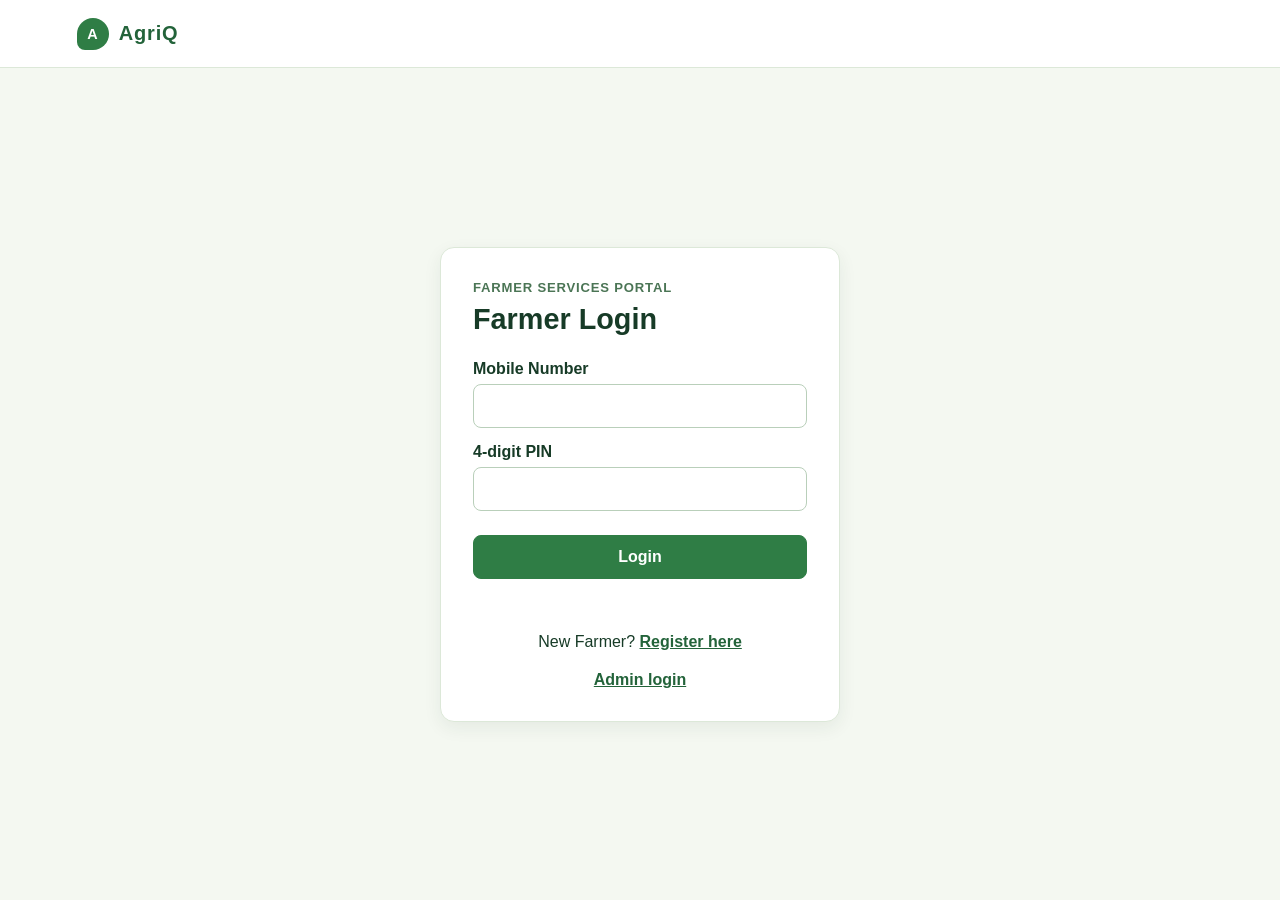
<file: target/classes/static/index.html>
<!DOCTYPE html>
<html lang="en">
<head>
  <meta charset="UTF-8">
  <meta name="viewport" content="width=device-width, initial-scale=1.0">
  <title>AgriQ | Farmer Login</title>
  <link rel="stylesheet" href="css/auth.css">
</head>
<body>
  <header class="site-header"><a class="brand" href="index.html"><span class="brand-mark" aria-hidden="true">A</span><span>AgriQ</span></a></header>
  <main class="auth-card">
    <p class="eyebrow">Farmer services portal</p>
    <h1>Farmer Login</h1>
    <form id="login-form">
      <label for="mobileNumber">Mobile Number</label>
      <input id="mobileNumber" type="tel" inputmode="numeric" required>
      <label for="pin">4-digit PIN</label>
      <input id="pin" type="password" inputmode="numeric" pattern="[0-9]{4}" maxlength="4" required>
      <button type="submit">Login</button>
    </form>
    <p id="message" class="message" role="alert"></p>
    <p class="link">New Farmer? <a href="register.html">Register here</a></p>
    <p class="link"><a href="admin-login.html">Admin login</a></p>
  </main>
  <script>
    if (sessionStorage.getItem('admin') === 'true') window.location.replace('admin-dashboard.html');
    const form = document.getElementById('login-form');
    const message = document.getElementById('message');
    form.addEventListener('submit', async (event) => {
      event.preventDefault();
      message.textContent = '';
      try {
        const response = await fetch('/api/farmers/login', {
          method: 'POST', headers: { 'Content-Type': 'application/json' },
          body: JSON.stringify({ mobileNumber: form.mobileNumber.value.trim(), pin: form.pin.value })
        });
        const data = await response.json().catch(() => ({}));
        if (!response.ok) { message.textContent = data.message || 'Login failed. Please check your details.'; return; }
        sessionStorage.setItem('farmer', JSON.stringify(data));
        window.location.href = 'dashboard.html';
      } catch (error) {
        message.textContent = 'Unable to connect. Please try again.';
      }
    });
  </script>
</body>
</html>
</file>
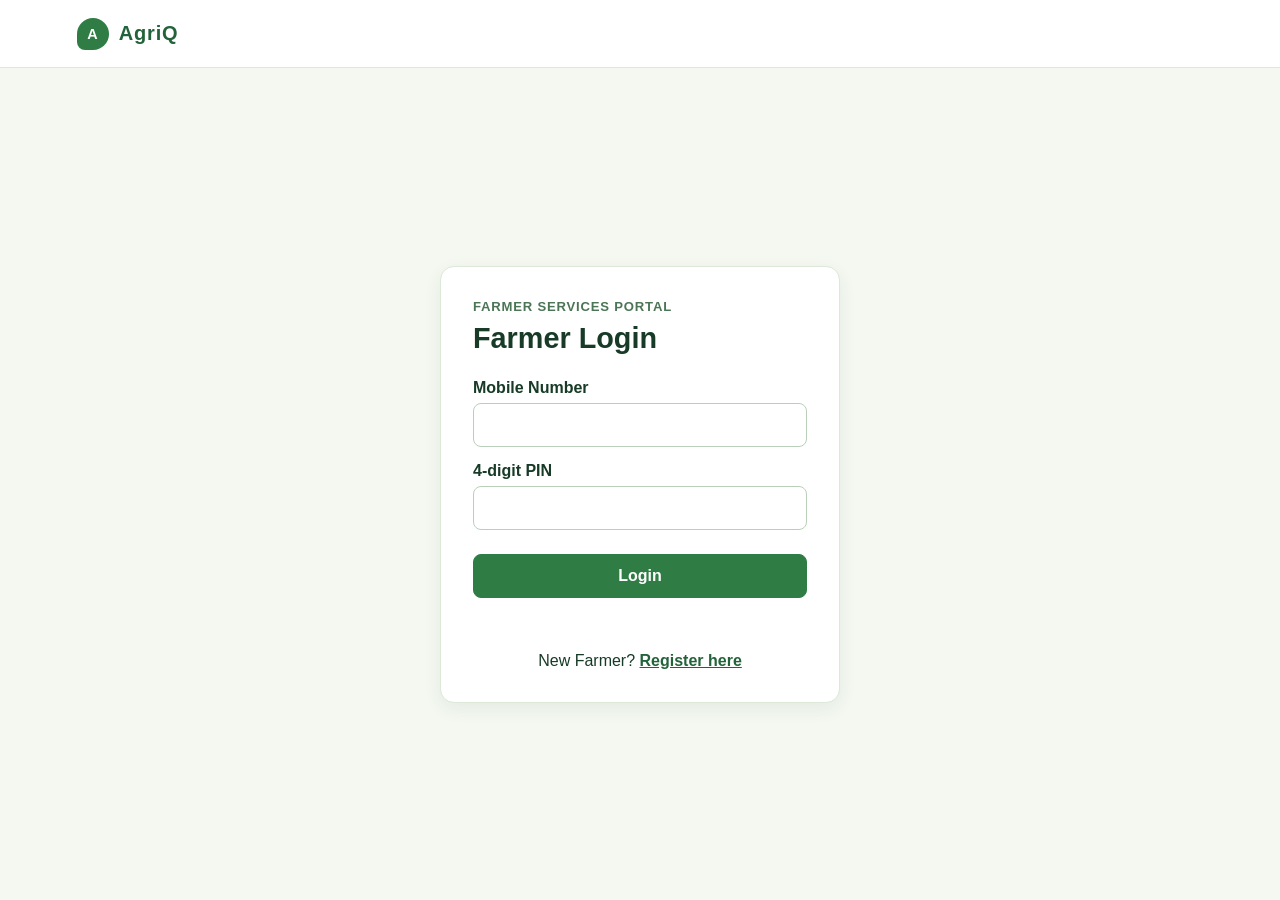
<file: src/main/resources/static/index.html>
<!DOCTYPE html>
<html lang="en">
<head>
  <meta charset="UTF-8">
  <meta name="viewport" content="width=device-width, initial-scale=1.0">
  <title>AgriQ | Farmer Login</title>
  <link rel="stylesheet" href="css/auth.css">
</head>
<body>
  <header class="site-header"><a class="brand" href="index.html"><span class="brand-mark" aria-hidden="true">A</span><span>AgriQ</span></a></header>
  <main class="auth-card">
    <p class="eyebrow">Farmer services portal</p>
    <h1>Farmer Login</h1>
    <form id="login-form">
      <label for="mobileNumber">Mobile Number</label>
      <input id="mobileNumber" type="tel" inputmode="numeric" required>
      <label for="pin">4-digit PIN</label>
      <input id="pin" type="password" inputmode="numeric" pattern="[0-9]{4}" maxlength="4" required>
      <button type="submit">Login</button>
    </form>
    <p id="message" class="message" role="alert"></p>
    <p class="link">New Farmer? <a href="register.html">Register here</a></p>
  </main>
  <script>
    const form = document.getElementById('login-form');
    const message = document.getElementById('message');
    form.addEventListener('submit', async (event) => {
      event.preventDefault();
      message.textContent = '';
      try {
        const response = await fetch('/api/farmers/login', {
          method: 'POST', headers: { 'Content-Type': 'application/json' },
          body: JSON.stringify({ mobileNumber: form.mobileNumber.value.trim(), pin: form.pin.value })
        });
        const data = await response.json().catch(() => ({}));
        if (!response.ok) { message.textContent = data.message || 'Login failed. Please check your details.'; return; }
        sessionStorage.setItem('farmer', JSON.stringify(data));
        window.location.href = 'dashboard.html';
      } catch (error) {
        message.textContent = 'Unable to connect. Please try again.';
      }
    });
  </script>
</body>
</html>
</file>
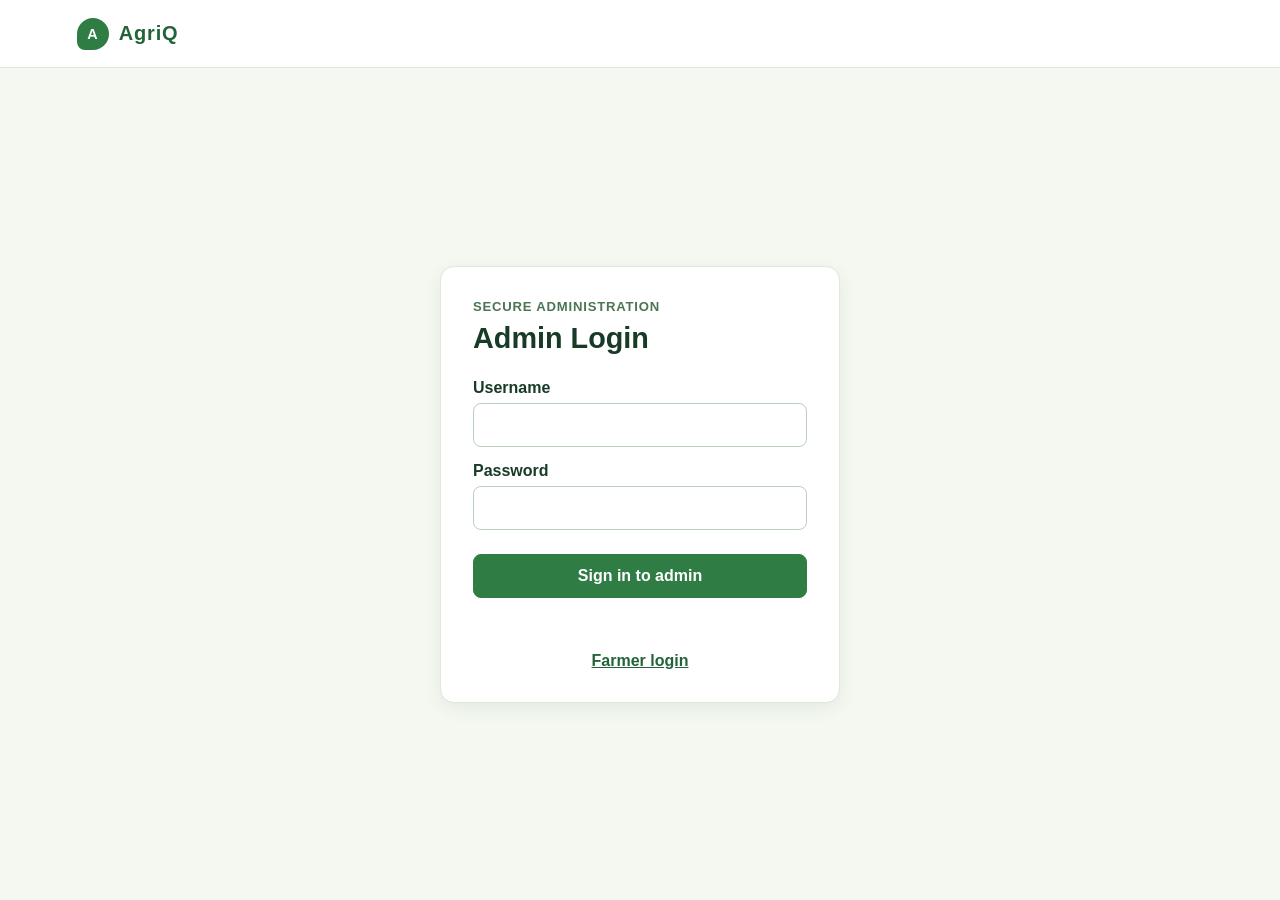
<file: target/classes/static/admin-dashboard.html>
<!DOCTYPE html>
<html lang="en"><head><meta charset="UTF-8"><meta name="viewport" content="width=device-width, initial-scale=1.0"><title>AgriQ | Admin Dashboard</title><link rel="stylesheet" href="css/payment.css"><link rel="stylesheet" href="css/admin.css"><link rel="stylesheet" href="css/navigation.css"></head>
<body><div class="admin-shell"><aside class="admin-sidebar"><a class="brand" href="admin-dashboard.html"><span class="brand-mark">A</span><span>AgriQ</span></a><nav class="admin-nav" aria-label="Admin navigation"><a href="admin-dashboard.html" aria-current="page">Dashboard</a><a href="admin.html#bookings">Bookings</a><a href="admin.html#farmers">Farmers</a><a href="admin.html#payments">Payments</a><a href="admin.html#procurement">Procurement</a><button id="adminLogout">Logout</button></nav></aside><div class="admin-content"><header class="admin-topbar">AgriQ administration</header><main class="admin-page"><section class="page-heading"><p class="eyebrow">Administration overview</p><h1>Dashboard</h1><p>Monitor farmer visits and procurement activity at a glance.</p></section><section class="stats-grid" aria-label="Portal statistics"><article><span>Total Bookings</span><strong id="totalBookings">—</strong></article><article><span>Pending</span><strong id="pendingBookings">—</strong></article><article><span>Completed</span><strong id="completedBookings">—</strong></article><article><span>Farmers</span><strong id="totalFarmers">—</strong></article></section><section class="card admin-card"><div class="section-title"><div><p class="eyebrow">Latest activity</p><h2>Recent bookings</h2></div><a class="text-button" href="admin.html#bookings">Manage bookings</a></div><div class="table-scroll"><table><thead><tr><th>Farmer</th><th>Centre</th><th>Date</th><th>Time slot</th><th>Token</th><th>Status</th></tr></thead><tbody id="recentRows"><tr><td colspan="6" class="empty-state">Loading bookings...</td></tr></tbody></table></div></section></main></div></div><script>
if(sessionStorage.getItem('admin')!=='true') location.replace(sessionStorage.getItem('farmer')?'dashboard.html':'admin-login.html');
document.getElementById('adminLogout').addEventListener('click',()=>{sessionStorage.removeItem('admin');location.href='admin-login.html';});
const cell=(row,value)=>{const el=document.createElement('td');el.textContent=value??'-';row.append(el)};
async function load(){try{const [bookingResponse,farmerResponse,centresResponse]=await Promise.all([fetch('/api/bookings'),fetch('/api/farmers'),fetch('/api/bookings/centres')]);if(!bookingResponse.ok||!farmerResponse.ok)throw 0;const [bookings,farmers,centres]=await Promise.all([bookingResponse.json(),farmerResponse.json(),centresResponse.ok?centresResponse.json():[]]);totalBookings.textContent=bookings.length;pendingBookings.textContent=bookings.filter(b=>(b.queueStatus||'WAITING')!=='COMPLETED').length;completedBookings.textContent=bookings.filter(b=>b.queueStatus==='COMPLETED').length;totalFarmers.textContent=farmers.length;const farmerNames=new Map(farmers.map(f=>[f.id,f.name]));const centreNames=new Map(centres.map(c=>[c.id,c.name]));recentRows.innerHTML='';const latest=bookings.slice().sort((a,b)=>b.id-a.id).slice(0,6);if(!latest.length){recentRows.innerHTML='<tr><td colspan="6" class="empty-state">No bookings yet.</td></tr>';return;}latest.forEach(b=>{const row=document.createElement('tr');cell(row,farmerNames.get(b.farmerId)||`Farmer #${b.farmerId}`);cell(row,centreNames.get(b.centreId)||`Centre #${b.centreId}`);cell(row,b.bookingDate);cell(row,b.timeSlot);cell(row,`#${b.tokenNumber??'-'}`);const status=document.createElement('td');const badge=document.createElement('span');badge.className=`status status-${(b.queueStatus||'waiting').toLowerCase()}`;badge.textContent=b.queueStatus||'WAITING';status.append(badge);row.append(status);recentRows.append(row)});}catch{recentRows.innerHTML='<tr><td colspan="6" class="empty-state error-state">Unable to load dashboard data.</td></tr>';}}load();
</script></body></html>
</file>
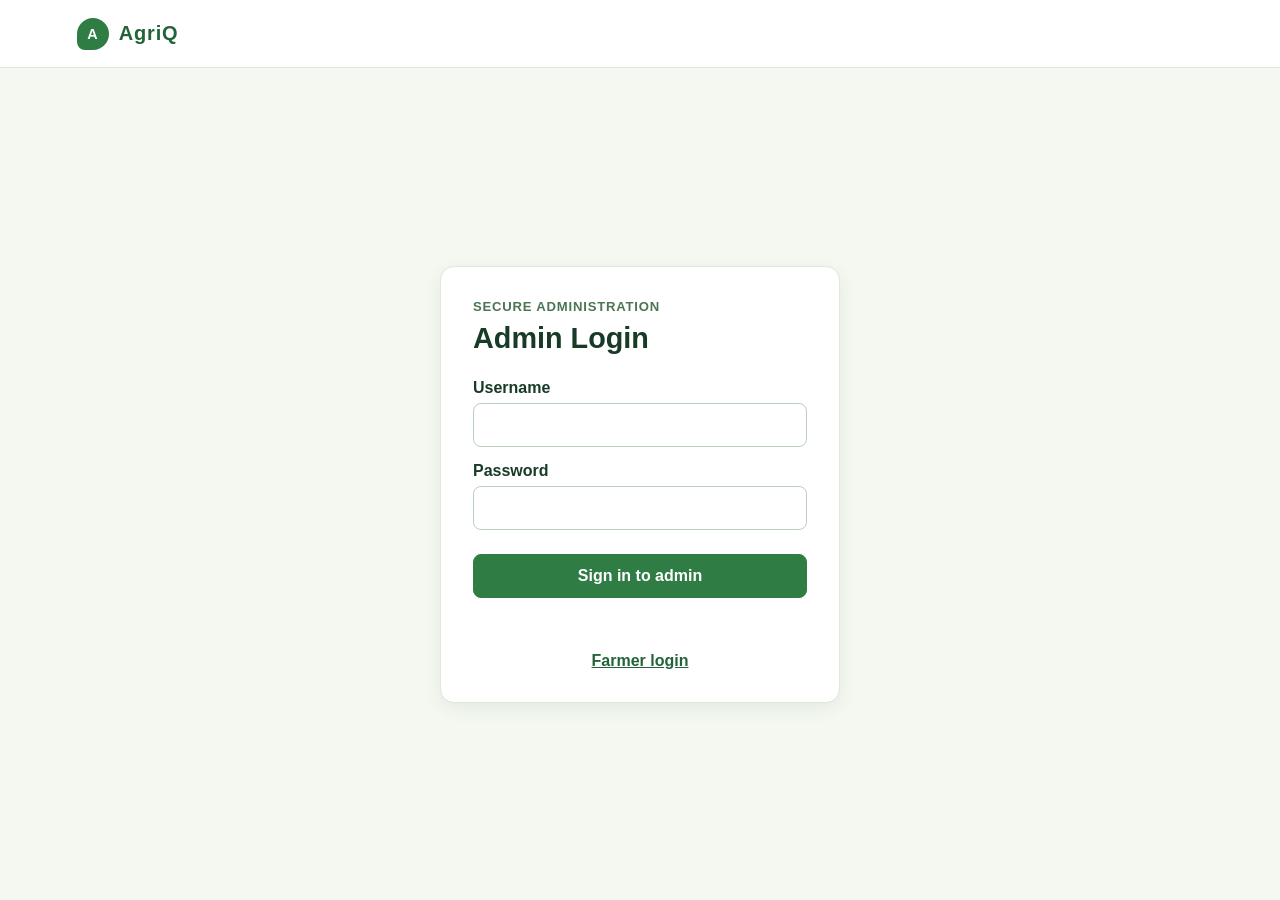
<file: target/classes/static/admin-login.html>
<!DOCTYPE html>
<html lang="en"><head><meta charset="UTF-8"><meta name="viewport" content="width=device-width, initial-scale=1.0"><title>AgriQ | Admin Login</title><link rel="stylesheet" href="css/auth.css"></head>
<body><header class="site-header"><a class="brand" href="index.html"><span class="brand-mark">A</span><span>AgriQ</span></a></header><main class="auth-card"><p class="eyebrow">Secure administration</p><h1>Admin Login</h1><form id="adminLoginForm"><label for="username">Username</label><input id="username" autocomplete="username" required><label for="password">Password</label><input id="password" type="password" autocomplete="current-password" required><button>Sign in to admin</button></form><p id="message" class="message" role="alert"></p><p class="link"><a href="index.html">Farmer login</a></p></main><script>
if (sessionStorage.getItem('admin') === 'true') location.replace('admin-dashboard.html');
document.getElementById('adminLoginForm').addEventListener('submit', async e => { e.preventDefault(); const message=document.getElementById('message'); message.textContent=''; try { const response=await fetch('/api/admin/login',{method:'POST',headers:{'Content-Type':'application/json'},body:JSON.stringify({username:username.value.trim(),password:password.value})}); if(!response.ok) throw new Error(); sessionStorage.removeItem('farmer'); sessionStorage.setItem('admin','true'); location.href='admin-dashboard.html'; } catch { message.textContent='Invalid admin credentials.'; } });
</script></body></html>
</file>
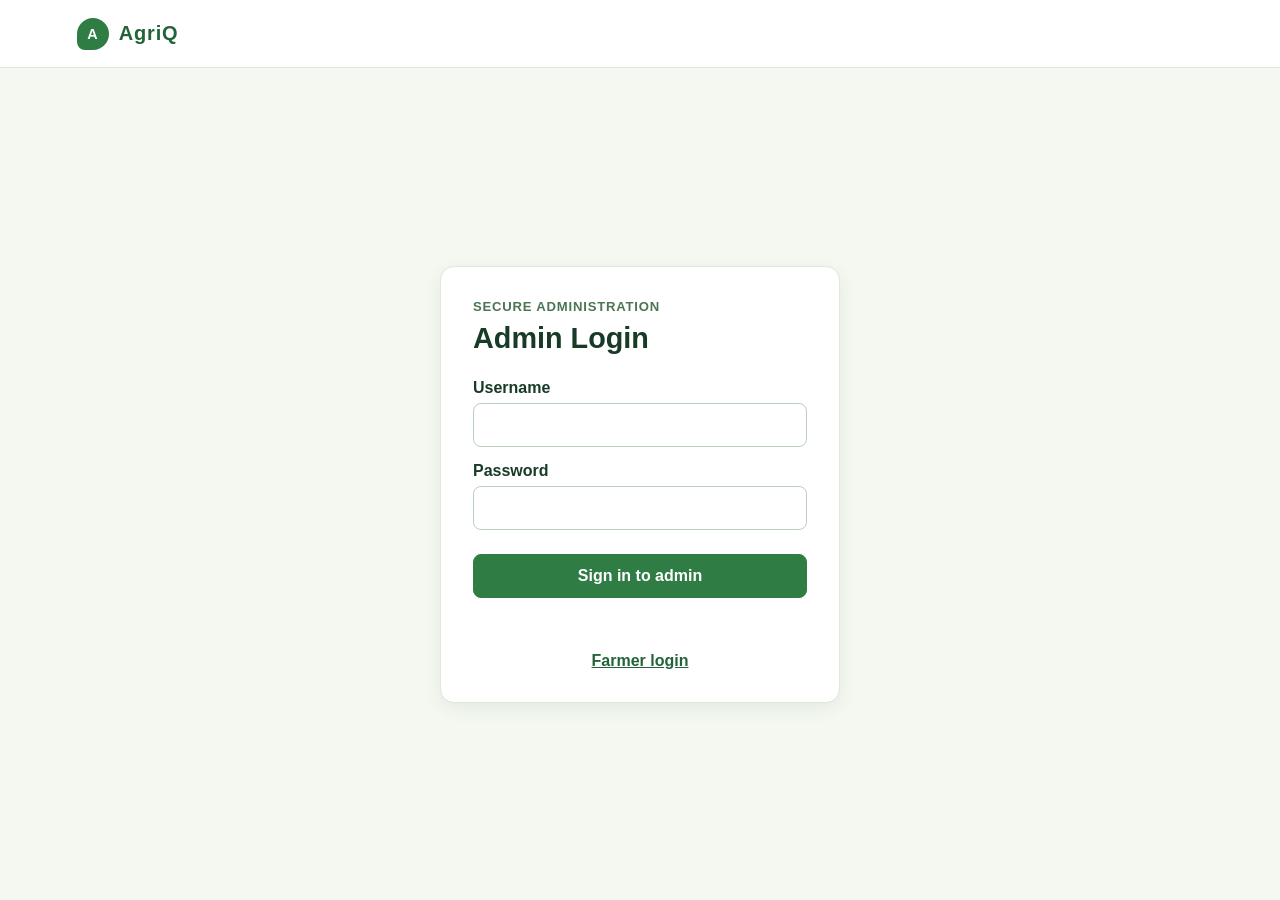
<file: target/classes/static/admin.html>
<!DOCTYPE html>
<html lang="en">
<head>
  <meta charset="UTF-8">
  <meta name="viewport" content="width=device-width, initial-scale=1.0">
  <title>AgriQ | Admin Dashboard</title>
  <link rel="stylesheet" href="css/dashboard.css">
  <link rel="stylesheet" href="css/payment.css">
  <link rel="stylesheet" href="css/admin.css">
  <link rel="stylesheet" href="css/navigation.css">
</head>
<body>
  <div class="admin-shell"><aside class="admin-sidebar"><a class="brand" href="admin-dashboard.html"><span class="brand-mark" aria-hidden="true">A</span><span>AgriQ</span></a><nav class="admin-nav" aria-label="Admin navigation"><a href="admin-dashboard.html">Dashboard</a><a href="#bookings">Bookings</a><a href="#farmers">Farmers</a><a href="#payments">Payments</a><a href="#procurement">Procurement</a><button id="adminLogout">Logout</button></nav></aside><div class="admin-content"><header class="admin-topbar">AgriQ administration</header><main class="admin-page">
    <section class="page-heading">
      <p class="eyebrow">Prototype administration</p>
      <h1>Admin Dashboard</h1>
      <p>View AgriQ farmer records and update simple queue and payment statuses.</p>
    </section>
    <section class="admin-grid" aria-label="Admin records">
      <section id="farmers" class="card admin-card" aria-labelledby="farmers-heading">
        <div class="section-title"><div><p class="eyebrow">Registered users</p><h2 id="farmers-heading">Farmers</h2></div><button id="refreshFarmers" class="text-button" type="button">Refresh</button></div>
        <div class="table-scroll"><table><thead><tr><th>Name</th><th>Mobile Number</th></tr></thead><tbody id="farmerRows"><tr><td colspan="2" class="empty-state">Loading farmers...</td></tr></tbody></table></div>
      </section>

      <section id="bookings" class="card admin-card" aria-labelledby="bookings-heading">
        <div class="section-title"><div><p class="eyebrow">Centre visits</p><h2 id="bookings-heading">Bookings / Queue</h2></div><button id="refreshBookings" class="text-button" type="button">Refresh</button></div>
        <div class="table-scroll"><table><thead><tr><th>Farmer ID</th><th>Centre</th><th>Date</th><th>Time Slot</th><th>Token</th><th>Queue Status</th><th>Update</th></tr></thead><tbody id="bookingRows"><tr><td colspan="7" class="empty-state">Loading bookings...</td></tr></tbody></table></div>
      </section>

      <section id="procurement" class="card admin-card" aria-labelledby="procurements-heading">
        <div class="section-title"><div><p class="eyebrow">Crop purchases</p><h2 id="procurements-heading">Procurement</h2></div><button id="refreshProcurements" class="text-button" type="button">Refresh</button></div>
        <div class="table-scroll"><table><thead><tr><th>Farmer ID</th><th>Crop</th><th>Quantity</th><th>Grade</th><th>Total Amount</th></tr></thead><tbody id="procurementRows"><tr><td colspan="5" class="empty-state">Loading procurement records...</td></tr></tbody></table></div>
      </section>

      <section id="payments" class="card admin-card" aria-labelledby="payments-heading">
        <div class="section-title"><div><p class="eyebrow">Farmer payments</p><h2 id="payments-heading">Payments</h2></div><button id="refreshPayments" class="text-button" type="button">Refresh</button></div>
        <div class="table-scroll"><table><thead><tr><th>Farmer ID</th><th>Amount</th><th>Payment Status</th><th>Transaction Reference</th><th>Update</th></tr></thead><tbody id="paymentRows"><tr><td colspan="5" class="empty-state">Loading payments...</td></tr></tbody></table></div>
      </section>
    </section>
  </main></div></div>
  <script>
    if (sessionStorage.getItem('admin') !== 'true') window.location.replace(sessionStorage.getItem('farmer') ? 'dashboard.html' : 'admin-login.html');
    document.getElementById('adminLogout').addEventListener('click', () => { sessionStorage.removeItem('admin'); window.location.href = 'admin-login.html'; });
    const centres = new Map();
    const emptyRow = (columns, message) => `<tr><td colspan="${columns}" class="empty-state">${message}</td></tr>`;
    const addCell = (row, value) => { const cell = document.createElement('td'); cell.textContent = value ?? '-'; row.appendChild(cell); };
    const statusBadge = (status) => { const badge = document.createElement('span'); badge.className = `status status-${String(status).toLowerCase()}`; badge.textContent = status; return badge; };
    const formatDate = (date) => date ? new Date(`${date}T00:00:00`).toLocaleDateString('en-IN', { day: 'numeric', month: 'short', year: 'numeric' }) : '-';

    async function loadCentres() {
      const response = await fetch('/api/bookings/centres');
      if (!response.ok) throw new Error();
      (await response.json()).forEach((centre) => centres.set(centre.id, centre.name));
    }

    async function loadFarmers() {
      const target = document.getElementById('farmerRows');
      try {
        const response = await fetch('/api/farmers');
        if (!response.ok) throw new Error();
        const farmers = await response.json(); target.innerHTML = '';
        if (!farmers.length) { target.innerHTML = emptyRow(2, 'No registered farmers yet.'); return; }
        farmers.forEach((farmer) => { const row = document.createElement('tr'); addCell(row, farmer.name); addCell(row, farmer.mobileNumber); target.appendChild(row); });
      } catch (error) { target.innerHTML = emptyRow(2, 'Unable to load farmers.'); }
    }

    function statusControls(statuses, currentStatus, onSave) {
      const wrapper = document.createElement('div'); wrapper.className = 'status-controls';
      const select = document.createElement('select');
      statuses.forEach((status) => { const option = document.createElement('option'); option.value = status; option.textContent = status; option.selected = status === currentStatus; select.appendChild(option); });
      const button = document.createElement('button'); button.className = 'edit-button'; button.type = 'button'; button.textContent = 'Save'; button.addEventListener('click', () => onSave(select.value));
      wrapper.append(select, button); return wrapper;
    }

    async function updateQueueStatus(id, queueStatus) {
      const response = await fetch(`/api/bookings/${id}/queue-status`, { method: 'PUT', headers: { 'Content-Type': 'application/json' }, body: JSON.stringify({ queueStatus }) });
      if (!response.ok) throw new Error();
      await loadBookings();
    }

    async function loadBookings() {
      const target = document.getElementById('bookingRows');
      try {
        const response = await fetch('/api/bookings');
        if (!response.ok) throw new Error();
        const bookings = await response.json(); target.innerHTML = '';
        if (!bookings.length) { target.innerHTML = emptyRow(7, 'No bookings have been created.'); return; }
        bookings.forEach((booking) => {
          const row = document.createElement('tr');
          addCell(row, `#${booking.farmerId}`); addCell(row, centres.get(booking.centreId) || `Centre #${booking.centreId}`); addCell(row, formatDate(booking.bookingDate)); addCell(row, booking.timeSlot); addCell(row, `#${booking.tokenNumber ?? '-'}`);
          const statusCell = document.createElement('td'); statusCell.appendChild(statusBadge(booking.queueStatus || 'WAITING')); row.appendChild(statusCell);
          const updateCell = document.createElement('td'); updateCell.appendChild(statusControls(['WAITING', 'SERVING', 'COMPLETED'], booking.queueStatus || 'WAITING', async (status) => { try { await updateQueueStatus(booking.id, status); } catch (error) { alert('Unable to update queue status.'); } })); row.appendChild(updateCell);
          target.appendChild(row);
        });
      } catch (error) { target.innerHTML = emptyRow(7, 'Unable to load bookings.'); }
    }

    async function loadProcurements() {
      const target = document.getElementById('procurementRows');
      try {
        const response = await fetch('/api/procurements');
        if (!response.ok) throw new Error();
        const records = await response.json(); target.innerHTML = '';
        if (!records.length) { target.innerHTML = emptyRow(5, 'No procurement records have been added.'); return; }
        records.forEach((record) => { const row = document.createElement('tr'); addCell(row, `#${record.farmerId}`); addCell(row, record.cropName); addCell(row, `${Number(record.quantityKg).toFixed(2)} kg`); addCell(row, record.grade); addCell(row, `₹${Number(record.totalAmount).toFixed(2)}`); target.appendChild(row); });
      } catch (error) { target.innerHTML = emptyRow(5, 'Unable to load procurement records.'); }
    }

    async function updatePaymentStatus(id, status) {
      const response = await fetch(`/api/payments/${id}/status`, { method: 'PUT', headers: { 'Content-Type': 'application/json' }, body: JSON.stringify({ status }) });
      if (!response.ok) throw new Error();
      await loadPayments();
    }

    async function loadPayments() {
      const target = document.getElementById('paymentRows');
      try {
        const response = await fetch('/api/payments');
        if (!response.ok) throw new Error();
        const payments = await response.json(); target.innerHTML = '';
        if (!payments.length) { target.innerHTML = emptyRow(5, 'No payment records have been added.'); return; }
        payments.forEach((payment) => {
          const row = document.createElement('tr');
          addCell(row, `#${payment.farmerId}`); addCell(row, `₹${Number(payment.amount).toFixed(2)}`);
          const statusCell = document.createElement('td'); statusCell.appendChild(statusBadge(payment.status)); row.appendChild(statusCell); addCell(row, payment.transactionReference);
          const updateCell = document.createElement('td'); updateCell.appendChild(statusControls(['PENDING', 'PROCESSING', 'PAID'], payment.status, async (status) => { try { await updatePaymentStatus(payment.id, status); } catch (error) { alert('Unable to update payment status.'); } })); row.appendChild(updateCell);
          target.appendChild(row);
        });
      } catch (error) { target.innerHTML = emptyRow(5, 'Unable to load payment records.'); }
    }

    document.getElementById('refreshFarmers').addEventListener('click', loadFarmers);
    document.getElementById('refreshBookings').addEventListener('click', loadBookings);
    document.getElementById('refreshProcurements').addEventListener('click', loadProcurements);
    document.getElementById('refreshPayments').addEventListener('click', loadPayments);
    loadCentres().catch(() => {}).finally(() => { loadFarmers(); loadBookings(); loadProcurements(); loadPayments(); });
  </script>
</body>
</html>
</file>
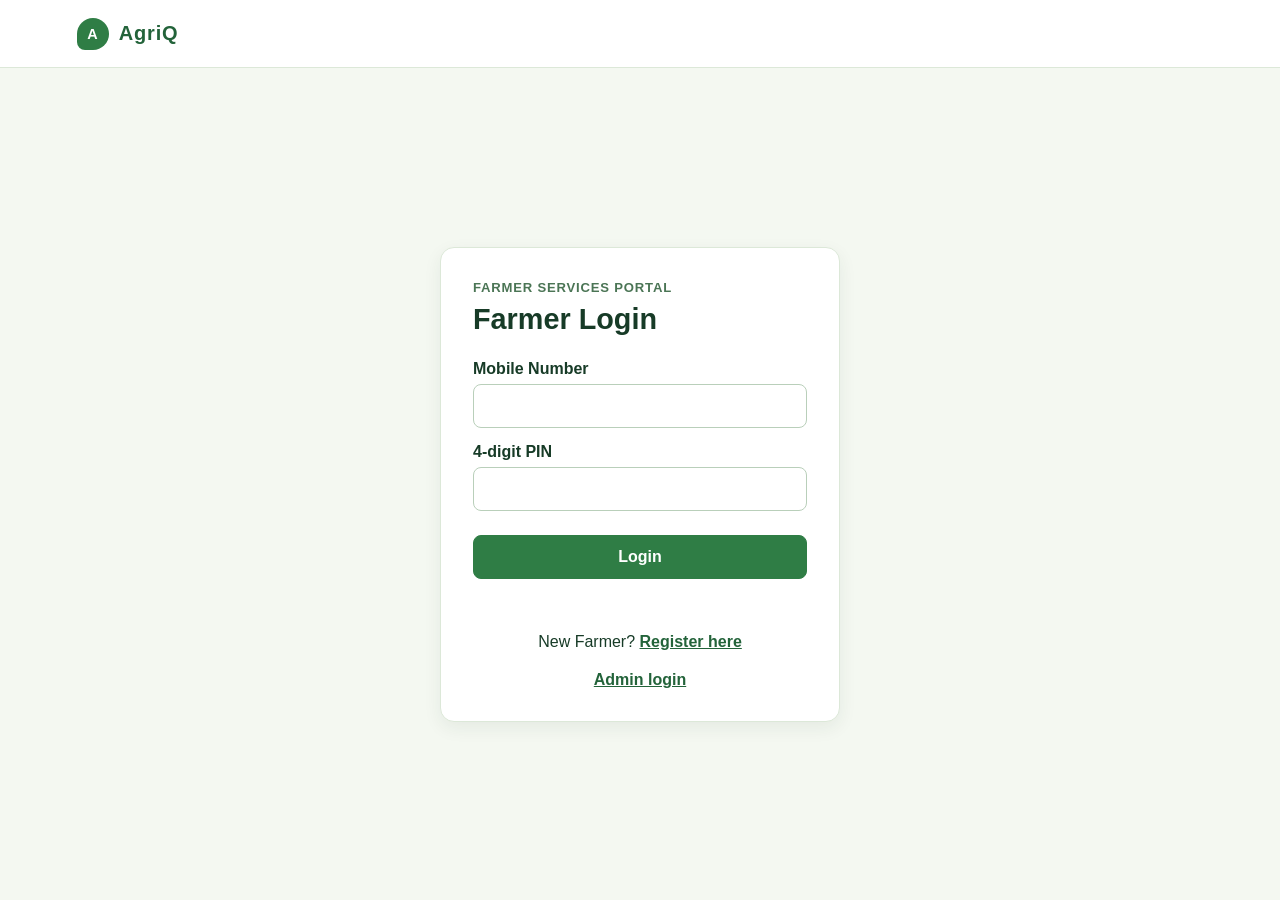
<file: target/classes/static/dashboard.html>
<!DOCTYPE html>
<html lang="en"><head><meta charset="UTF-8"><meta name="viewport" content="width=device-width, initial-scale=1.0"><title>AgriQ | Farmer Dashboard</title><link rel="stylesheet" href="css/dashboard.css"><link rel="stylesheet" href="css/navigation.css"><script src="js/theme.js"></script></head>
<body><header class="site-header"><a class="brand" href="dashboard.html"><span class="brand-mark">A</span><span>AgriQ</span></a><button class="nav-toggle" aria-expanded="false">Menu</button><nav class="primary-nav" aria-label="Farmer navigation"><a href="dashboard.html" aria-current="page">Dashboard</a><a href="booking.html">Book Slot</a><a href="booking.html#my-bookings">My Bookings</a><a href="procurement.html">Procurement</a><a href="payment.html">Payment Status</a><a href="#profile">My Profile</a><button id="logout" class="nav-logout">Logout</button></nav></header>
<main class="dashboard"><section class="welcome"><p class="eyebrow">Farmer services portal</p><h1>Good day, <span id="welcomeName">Farmer</span>.</h1><p>Manage your procurement journey from one place.</p></section><section class="dashboard-grid"><article id="profile" class="dashboard-card profile-card"><div class="card-icon">&#127807;</div><div><p class="card-label">My profile</p><h2 id="name"></h2><p class="mobile-number"><span id="mobileNumber"></span></p></div></article><article class="dashboard-card queue-card"><div><p class="card-label">Today’s queue</p><h2 id="queueToken" class="queue-token">No active token</h2><p id="queueDetails" class="queue-details">Book a slot to receive your queue token.</p></div><span id="queueStatus" class="queue-status" hidden></span></article><article class="dashboard-card msp-card"><p class="card-label">Government MSP</p><h2 id="mspCrop">No crop selected</h2><dl class="msp-details"><div><dt>MSP per kg</dt><dd id="mspRate">Not configured</dd></div><div><dt>Total quantity</dt><dd id="mspQuantity">0 kg</dd></div><div><dt>Estimated procurement value</dt><dd id="mspTotal">—</dd></div></dl><a class="secondary-button" href="procurement.html">Update procurement</a></article></section></main>
<script>
let farmer; try { farmer=JSON.parse(sessionStorage.getItem('farmer')); } catch { farmer=null; } if(!farmer||!farmer.name||!farmer.mobileNumber){ location.replace(sessionStorage.getItem('admin') === 'true' ? 'admin-dashboard.html' : 'index.html'); } else { welcomeName.textContent=farmer.name; name.textContent=farmer.name; mobileNumber.textContent=farmer.mobileNumber; }
document.querySelector('.nav-toggle').addEventListener('click', e=>{const nav=document.querySelector('.primary-nav');nav.classList.toggle('is-open');e.currentTarget.setAttribute('aria-expanded',nav.classList.contains('is-open'));}); document.getElementById('logout').addEventListener('click',()=>{sessionStorage.removeItem('farmer');location.href='index.html';});
async function loadCurrentQueue(){if(!farmer?.id)return;try{const response=await fetch(`/api/bookings/farmer/${farmer.id}`);if(!response.ok)throw 0;const booking=(await response.json()).find(item=>item.queueStatus&&item.queueStatus!=='COMPLETED');if(!booking)return;queueToken.textContent=`Token #${booking.tokenNumber}`;queueDetails.textContent=`${booking.bookingDate} · ${booking.timeSlot}`;queueStatus.textContent=booking.queueStatus;queueStatus.className=`queue-status status-${booking.queueStatus.toLowerCase()}`;queueStatus.hidden=false;}catch{queueDetails.textContent='Queue status is currently unavailable.';}} loadCurrentQueue();
</script><script src="js/msp.js"></script><script>const estimate=AgriQMSP.load(); mspCrop.textContent=estimate.crop||'No crop selected';mspQuantity.textContent=`${Number(estimate.quantity)||0} kg`;const rate=AgriQMSP.get(estimate.crop);mspRate.textContent=rate===null?'Not configured':`₹${rate.toFixed(2)}`;const total=AgriQMSP.estimate(estimate.crop,estimate.quantity);mspTotal.textContent=total===null?'—':`₹${total.toFixed(2)}`;</script></body></html>
</file>
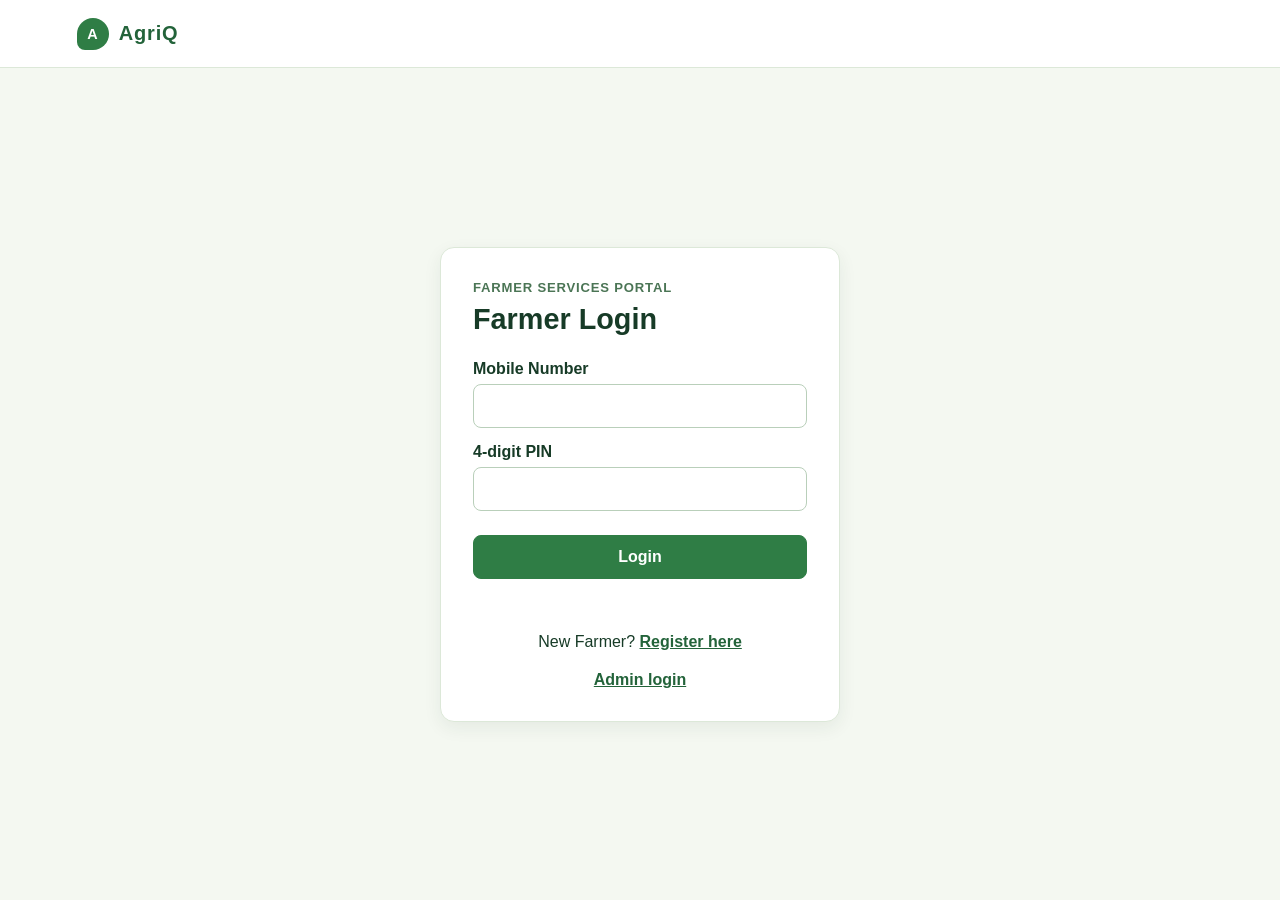
<file: target/classes/static/payment.html>
<!DOCTYPE html>
<html lang="en">
<head>
  <meta charset="UTF-8">
  <meta name="viewport" content="width=device-width, initial-scale=1.0">
  <title>AgriQ | Payment Status</title>
  <link rel="stylesheet" href="css/payment.css">
  <link rel="stylesheet" href="css/navigation.css">
  <script src="js/theme.js"></script>
</head>
<body>
  <header class="site-header"><a class="brand" href="dashboard.html"><span class="brand-mark">A</span><span>AgriQ</span></a><button class="nav-toggle" aria-expanded="false">Menu</button><nav class="primary-nav"><a href="dashboard.html">Dashboard</a><a href="booking.html">Book Slot</a><a href="booking.html#my-bookings">My Bookings</a><a href="procurement.html">Procurement</a><a href="payment.html" aria-current="page">Payment Status</a><a href="dashboard.html#profile">My Profile</a><button id="logout" class="nav-logout">Logout</button></nav></header>
  <main class="payment-page">
    <section class="page-heading">
      <p class="eyebrow">Farmer services portal</p>
      <h1>Payment status</h1>
      <p>Track your procurement payment records and their current status.</p>
    </section>
    <section class="payment-layout">
      <section class="card form-card" aria-labelledby="form-heading">
        <h2 id="form-heading">Create payment record</h2>
        <form id="paymentForm">
          <label for="farmerId">Farmer ID</label><input id="farmerId" type="number" readonly required>
          <label for="procurementId">Procurement ID</label><input id="procurementId" type="number" min="1" required>
          <div class="form-row">
            <div><label for="amount">Amount (₹)</label><input id="amount" type="number" min="0" step="0.01" required></div>
            <div><label for="paymentDate">Payment Date</label><input id="paymentDate" type="date" required></div>
          </div>
          <label for="transactionReference">Transaction Reference</label><input id="transactionReference" type="text" placeholder="e.g. AGRIQ-2026-001" required>
          <label for="status">Payment Status</label>
          <select id="status" required><option value="PENDING">Pending</option><option value="PROCESSING">Processing</option><option value="PAID">Paid</option></select>
          <button class="primary-button" type="submit">Create Payment Record</button>
        </form>
        <p id="formMessage" class="form-message" role="alert" aria-live="polite"></p>
      </section>
      <section class="card records-card" aria-labelledby="records-heading">
        <div class="section-title"><div><p class="eyebrow">Your payments</p><h2 id="records-heading">Payment Records</h2></div><button id="refreshRecords" class="text-button" type="button">Refresh</button></div>
        <div class="table-scroll">
          <table>
            <thead><tr><th>Procurement ID</th><th>Amount</th><th>Status</th><th>Payment Date</th><th>Transaction Reference</th><th>Update</th></tr></thead>
            <tbody id="paymentRows"><tr><td colspan="6" class="empty-state">Loading payment records...</td></tr></tbody>
          </table>
        </div>
      </section>
    </section>
  </main>
  <script>
    let farmer;
    try { farmer = JSON.parse(sessionStorage.getItem('farmer')); } catch (error) { farmer = null; }
    const farmerId = farmer && farmer.id;
    if (!farmerId) window.location.replace(sessionStorage.getItem('admin') === 'true' ? 'admin-dashboard.html' : 'index.html');
    document.querySelector('.nav-toggle').addEventListener('click', e => { const nav = document.querySelector('.primary-nav'); nav.classList.toggle('is-open'); e.currentTarget.setAttribute('aria-expanded', nav.classList.contains('is-open')); });
    document.getElementById('logout').addEventListener('click', () => { sessionStorage.removeItem('farmer'); window.location.href = 'index.html'; });

    const form = document.getElementById('paymentForm');
    const formMessage = document.getElementById('formMessage');
    const rows = document.getElementById('paymentRows');
    document.getElementById('farmerId').value = farmerId || '';
    document.getElementById('paymentDate').value = new Date().toISOString().split('T')[0];

    function formatDate(date) {
      return date ? new Date(`${date}T00:00:00`).toLocaleDateString('en-IN', { day: 'numeric', month: 'short', year: 'numeric' }) : '-';
    }
    function statusClass(status) { return `status status-${String(status).toLowerCase()}`; }

    async function updateStatus(paymentId, status) {
      try {
        const response = await fetch(`/api/payments/${paymentId}/status`, { method: 'PUT', headers: { 'Content-Type': 'application/json' }, body: JSON.stringify({ status }) });
        if (!response.ok) throw new Error();
        formMessage.textContent = 'Payment status updated successfully.';
        await loadPayments();
      } catch (error) {
        formMessage.textContent = 'Unable to update payment status. Please try again.';
      }
    }

    function paymentRow(payment) {
      const row = document.createElement('tr');
      [`#${payment.procurementId}`, `₹${Number(payment.amount).toFixed(2)}`].forEach((value) => {
        const cell = document.createElement('td'); cell.textContent = value; row.appendChild(cell);
      });
      const statusCell = document.createElement('td');
      const badge = document.createElement('span'); badge.className = statusClass(payment.status); badge.textContent = payment.status;
      statusCell.appendChild(badge); row.appendChild(statusCell);
      const dateCell = document.createElement('td'); dateCell.textContent = formatDate(payment.paymentDate); row.appendChild(dateCell);
      const referenceCell = document.createElement('td'); referenceCell.textContent = payment.transactionReference; row.appendChild(referenceCell);
      const updateCell = document.createElement('td');
      const statusSelect = document.createElement('select');
      ['PENDING', 'PROCESSING', 'PAID'].forEach((status) => {
        const option = document.createElement('option'); option.value = status; option.textContent = status; option.selected = status === payment.status; statusSelect.appendChild(option);
      });
      const updateButton = document.createElement('button'); updateButton.className = 'edit-button'; updateButton.type = 'button'; updateButton.textContent = 'Save';
      updateButton.addEventListener('click', () => updateStatus(payment.id, statusSelect.value));
      updateCell.append(statusSelect, updateButton); row.appendChild(updateCell);
      return row;
    }

    async function loadPayments() {
      if (!farmerId) return;
      rows.innerHTML = '<tr><td colspan="6" class="empty-state">Loading payment records...</td></tr>';
      try {
        const response = await fetch(`/api/payments/farmer/${farmerId}`);
        if (!response.ok) throw new Error();
        const payments = await response.json();
        rows.innerHTML = '';
        if (!payments.length) {
          rows.innerHTML = '<tr><td colspan="6" class="empty-state">No payment records have been added.</td></tr>';
          return;
        }
        payments.forEach((payment) => rows.appendChild(paymentRow(payment)));
      } catch (error) {
        rows.innerHTML = '<tr><td colspan="6" class="empty-state error-state">Unable to load payment records.</td></tr>';
      }
    }

    form.addEventListener('submit', async (event) => {
      event.preventDefault();
      const payment = {
        farmerId,
        procurementId: Number(document.getElementById('procurementId').value),
        amount: Number(document.getElementById('amount').value),
        status: document.getElementById('status').value,
        paymentDate: document.getElementById('paymentDate').value,
        transactionReference: document.getElementById('transactionReference').value.trim()
      };
      try {
        const response = await fetch('/api/payments', { method: 'POST', headers: { 'Content-Type': 'application/json' }, body: JSON.stringify(payment) });
        if (!response.ok) throw new Error();
        form.reset();
        document.getElementById('farmerId').value = farmerId;
        document.getElementById('paymentDate').value = new Date().toISOString().split('T')[0];
        formMessage.textContent = 'Payment record created successfully.';
        await loadPayments();
      } catch (error) {
        formMessage.textContent = 'Unable to create payment record. Please try again.';
      }
    });

    document.getElementById('refreshRecords').addEventListener('click', loadPayments);
    loadPayments();
  </script>
</body>
</html>
</file>
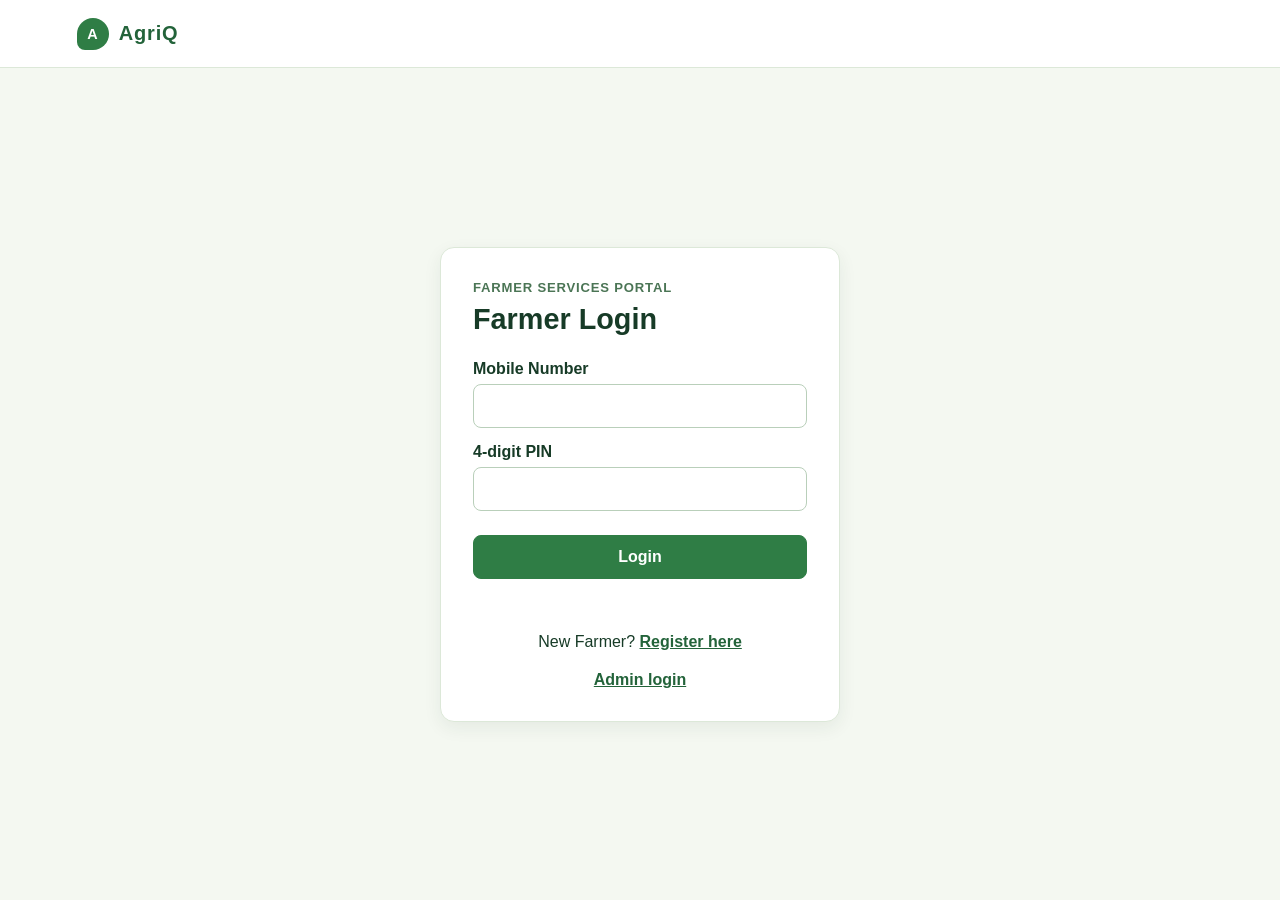
<file: target/classes/static/procurement.html>
<!DOCTYPE html>
<html lang="en">
<head>
  <meta charset="UTF-8">
  <meta name="viewport" content="width=device-width, initial-scale=1.0">
  <title>AgriQ | Procurement</title>
  <link rel="stylesheet" href="css/payment.css">
  <link rel="stylesheet" href="css/navigation.css">
  <script src="js/msp.js"></script><script src="js/theme.js"></script>
</head>
<body>
  <header class="site-header"><a class="brand" href="dashboard.html"><span class="brand-mark">A</span><span>AgriQ</span></a><button class="nav-toggle" aria-expanded="false">Menu</button><nav class="primary-nav"><a href="dashboard.html">Dashboard</a><a href="booking.html">Book Slot</a><a href="booking.html#my-bookings">My Bookings</a><a href="procurement.html" aria-current="page">Procurement</a><a href="payment.html">Payment Status</a><a href="dashboard.html#profile">My Profile</a><button id="logout" class="nav-logout">Logout</button></nav></header>

  <main class="payment-page">
    <section class="page-heading">
      <p class="eyebrow">Farmer services portal</p>
      <h1>Digital procurement recording</h1>
      <p>Record crop procurement and view your previous records.</p>
    </section>

    <section class="payment-layout">
      <section class="card form-card" aria-labelledby="form-heading">
        <h2 id="form-heading">Procurement details</h2>
        <form id="procurementForm">
          <label for="cropName">Crop Name</label>
          <select id="cropName" required><option value="">Select a crop</option></select>
          <div class="form-row">
            <div><label for="quantityKg">Quantity (kg)</label><input id="quantityKg" type="number" min="0.01" step="0.01" required></div>
            <div><label for="grade">Grade</label><select id="grade" required><option value="">Select grade</option><option>Grade A</option><option>Grade B</option><option>Grade C</option></select></div>
          </div>
          <label for="mspPerKg">Government MSP per kg (₹)</label>
          <input id="mspPerKg" type="text" readonly>
          <div class="location-card" aria-live="polite"><span class="location-label">Calculated total amount</span><strong id="totalAmount">₹0.00</strong></div>
          <label for="procurementDate">Procurement Date</label>
          <input id="procurementDate" type="date" required>
          <button class="primary-button" type="submit">Record Procurement</button>
        </form>
        <p id="formMessage" class="form-message" role="alert" aria-live="polite"></p>
      </section>

      <section class="card records-card" aria-labelledby="records-heading">
        <div class="section-title"><div><p class="eyebrow">Your records</p><h2 id="records-heading">Previous Procurements</h2></div><button id="refreshRecords" class="text-button" type="button">Refresh</button></div>
        <div class="table-scroll">
          <table>
            <thead><tr><th>Crop</th><th>Quantity</th><th>Grade</th><th>MSP/kg</th><th>Total</th><th>Date</th></tr></thead>
            <tbody id="procurementRows"><tr><td colspan="6" class="empty-state">Loading procurement records...</td></tr></tbody>
          </table>
        </div>
      </section>
    </section>
  </main>

  <script>
    let farmer;
    try { farmer = JSON.parse(sessionStorage.getItem('farmer')); } catch (error) { farmer = null; }
    const farmerId = farmer && farmer.id;
    if (!farmerId) window.location.replace(sessionStorage.getItem('admin') === 'true' ? 'admin-dashboard.html' : 'index.html');
    document.querySelector('.nav-toggle').addEventListener('click', e => { const nav = document.querySelector('.primary-nav'); nav.classList.toggle('is-open'); e.currentTarget.setAttribute('aria-expanded', nav.classList.contains('is-open')); });
    document.getElementById('logout').addEventListener('click', () => { sessionStorage.removeItem('farmer'); window.location.href = 'index.html'; });

    const form = document.getElementById('procurementForm');
    const quantityInput = document.getElementById('quantityKg');
    const mspInput = document.getElementById('mspPerKg');
    const totalAmount = document.getElementById('totalAmount');
    const formMessage = document.getElementById('formMessage');
    const rows = document.getElementById('procurementRows');
    Object.keys(AgriQMSP.rates).forEach(crop => { const option = document.createElement('option'); option.value = crop; option.textContent = crop.replace(/\b\w/g, c => c.toUpperCase()); document.getElementById('cropName').appendChild(option); });
    document.getElementById('procurementDate').value = new Date().toISOString().split('T')[0];

    function updateTotal() {
      const quantity = Number(quantityInput.value) || 0;
      const msp = AgriQMSP.get(document.getElementById('cropName').value);
      mspInput.value = msp === null ? '' : msp.toFixed(2);
      totalAmount.textContent = msp === null ? 'MSP not configured' : `₹${(quantity * msp).toFixed(2)}`;
      AgriQMSP.save({ crop: document.getElementById('cropName').value, quantity });
    }

    function formatDate(date) {
      return new Date(`${date}T00:00:00`).toLocaleDateString('en-IN', { day: 'numeric', month: 'short', year: 'numeric' });
    }

    function addCell(row, value) {
      const cell = document.createElement('td');
      cell.textContent = value;
      row.appendChild(cell);
    }

    function procurementRow(procurement) {
      const row = document.createElement('tr');
      addCell(row, procurement.cropName);
      addCell(row, `${Number(procurement.quantityKg).toFixed(2)} kg`);
      addCell(row, procurement.grade);
      addCell(row, `₹${Number(procurement.mspPerKg).toFixed(2)}`);
      addCell(row, `₹${Number(procurement.totalAmount).toFixed(2)}`);
      addCell(row, formatDate(procurement.procurementDate));
      return row;
    }

    async function loadProcurements() {
      if (!farmerId) return;
      rows.innerHTML = '<tr><td colspan="6" class="empty-state">Loading procurement records...</td></tr>';
      try {
        const response = await fetch(`/api/procurements/farmer/${farmerId}`);
        if (!response.ok) throw new Error();
        const procurements = await response.json();
        rows.innerHTML = '';
        if (!procurements.length) {
          rows.innerHTML = '<tr><td colspan="6" class="empty-state">No procurement records have been added.</td></tr>';
          return;
        }
        procurements.forEach((procurement) => rows.appendChild(procurementRow(procurement)));
      } catch (error) {
        rows.innerHTML = '<tr><td colspan="6" class="empty-state error-state">Unable to load procurement records.</td></tr>';
      }
    }

    form.addEventListener('submit', async (event) => {
      event.preventDefault();
      formMessage.textContent = '';
      if (!mspInput.value) { formMessage.textContent = 'Government MSP is not configured for this crop.'; return; }
      const procurement = {
        farmerId,
        cropName: document.getElementById('cropName').value,
        quantityKg: Number(quantityInput.value),
        grade: document.getElementById('grade').value,
        mspPerKg: Number(mspInput.value),
        procurementDate: document.getElementById('procurementDate').value
      };
      try {
        const response = await fetch('/api/procurements', { method: 'POST', headers: { 'Content-Type': 'application/json' }, body: JSON.stringify(procurement) });
        if (!response.ok) throw new Error();
        formMessage.textContent = 'Procurement recorded successfully.';
        form.reset();
        document.getElementById('procurementDate').value = new Date().toISOString().split('T')[0];
        updateTotal();
        await loadProcurements();
      } catch (error) {
        formMessage.textContent = 'Unable to record procurement. Please try again.';
      }
    });

    quantityInput.addEventListener('input', updateTotal);
    document.getElementById('cropName').addEventListener('input', updateTotal);
    document.getElementById('refreshRecords').addEventListener('click', loadProcurements);
    updateTotal();
    loadProcurements();
  </script>
</body>
</html>
</file>
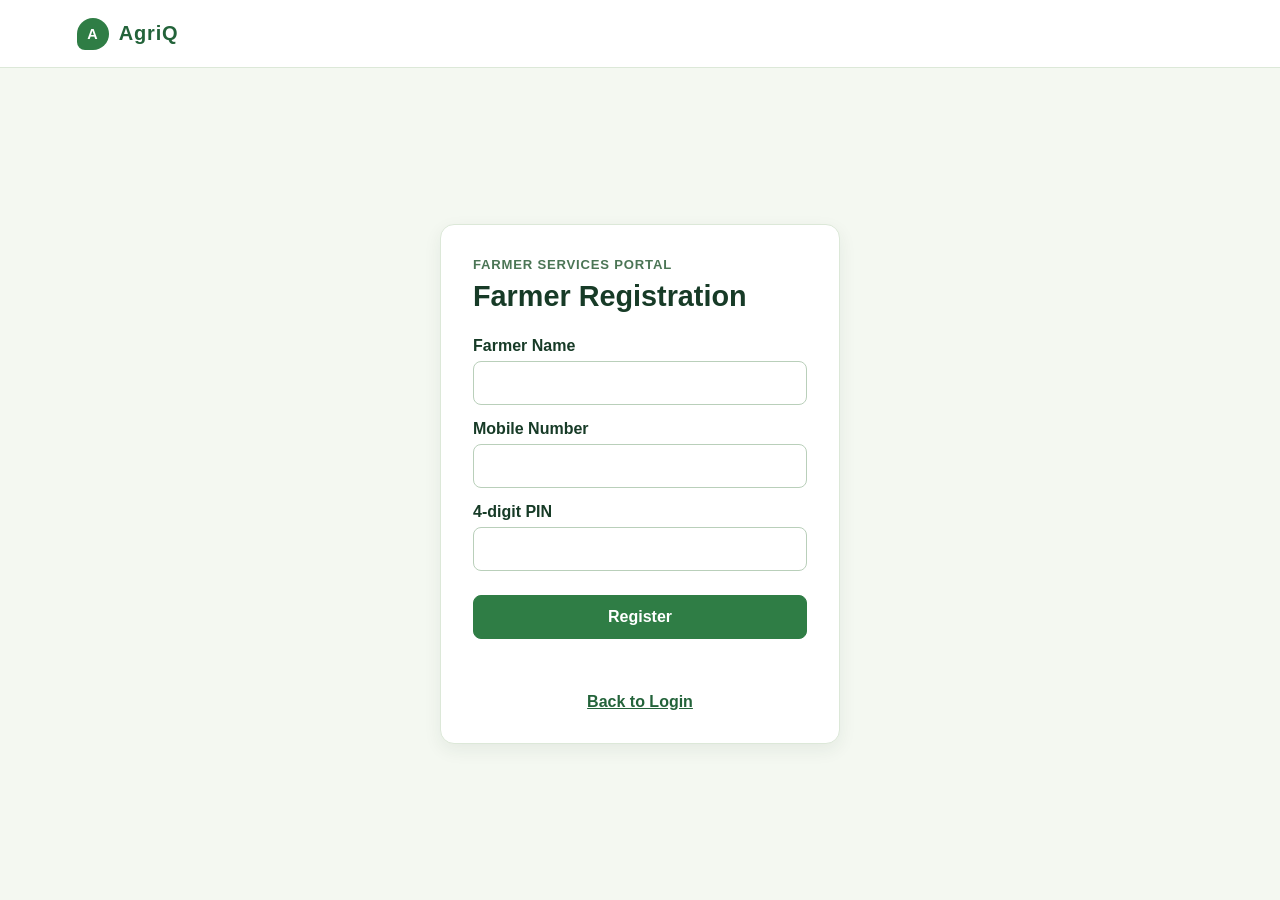
<file: target/classes/static/register.html>
<!DOCTYPE html>
<html lang="en">
<head>
  <meta charset="UTF-8">
  <meta name="viewport" content="width=device-width, initial-scale=1.0">
  <title>AgriQ | Farmer Registration</title>
  <link rel="stylesheet" href="css/auth.css">
</head>
<body>
  <header class="site-header"><a class="brand" href="index.html"><span class="brand-mark" aria-hidden="true">A</span><span>AgriQ</span></a></header>
  <main class="auth-card">
    <p class="eyebrow">Farmer services portal</p><h1>Farmer Registration</h1>
    <form id="register-form">
      <label for="name">Farmer Name</label><input id="name" required>
      <label for="mobileNumber">Mobile Number</label><input id="mobileNumber" type="tel" inputmode="numeric" required>
      <label for="pin">4-digit PIN</label><input id="pin" type="password" inputmode="numeric" pattern="[0-9]{4}" maxlength="4" required>
      <button type="submit">Register</button>
    </form>
    <p id="message" class="message" role="alert"></p><p class="link"><a href="index.html">Back to Login</a></p>
  </main>
  <script>
    const form = document.getElementById('register-form'); const message = document.getElementById('message');
    form.addEventListener('submit', async (event) => {
      event.preventDefault(); message.textContent = ''; message.className = 'message';
      try {
        const response = await fetch('/api/farmers/register', { method: 'POST', headers: { 'Content-Type': 'application/json' }, body: JSON.stringify({ name: form.name.value.trim(), mobileNumber: form.mobileNumber.value.trim(), pin: form.pin.value }) });
        const data = await response.json().catch(() => ({}));
        if (!response.ok) { message.textContent = data.message || 'Registration failed. Please try again.'; return; }
        message.textContent = 'Registration successful. Redirecting to login...'; message.classList.add('success');
        setTimeout(() => { window.location.href = 'index.html'; }, 1200);
      } catch (error) {
        message.textContent = 'Unable to connect. Please try again.';
      }
    });
  </script>
</body>
</html>
</file>
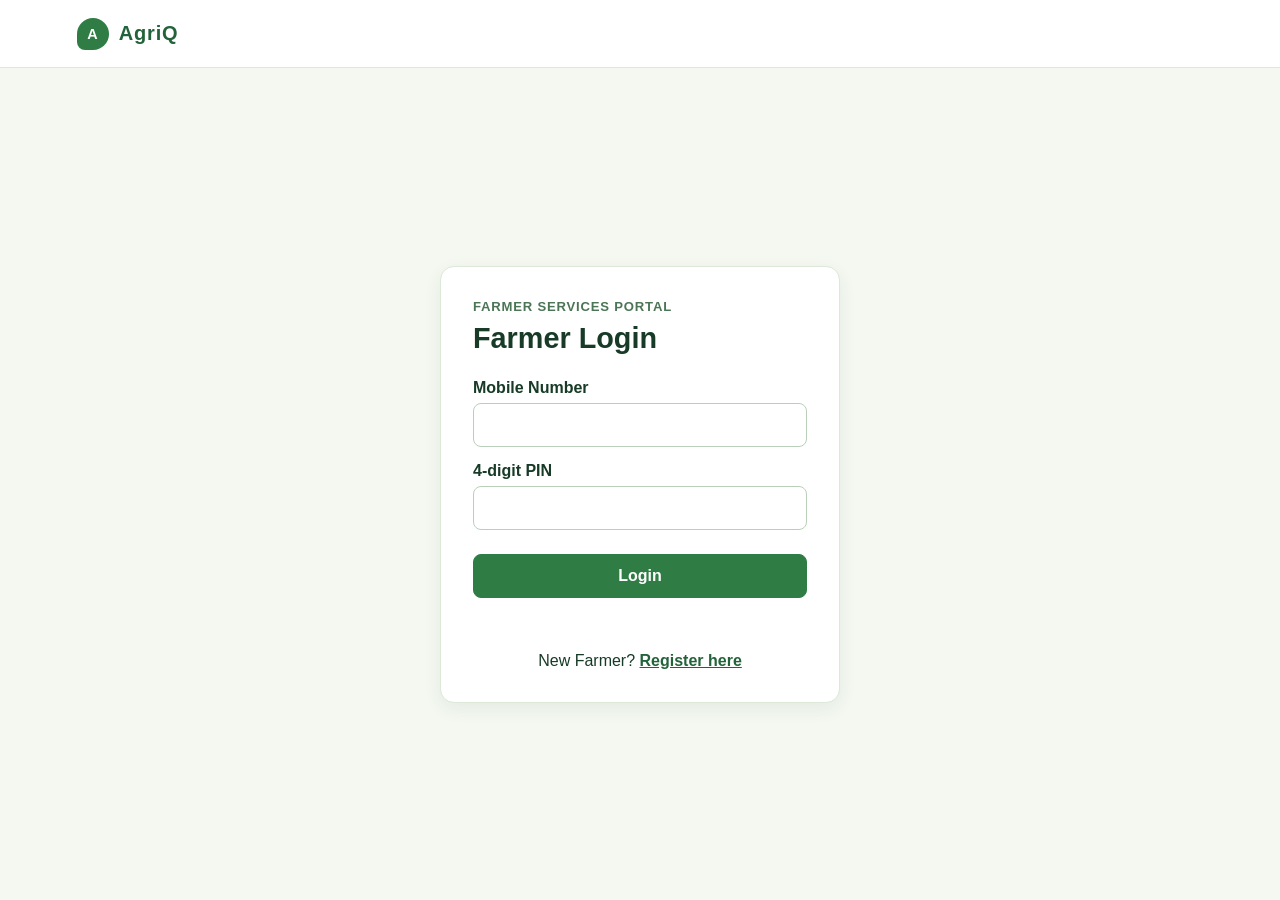
<file: src/main/resources/static/booking.html>
<!DOCTYPE html>
<html lang="en">
<head>
  <meta charset="UTF-8">
  <meta name="viewport" content="width=device-width, initial-scale=1.0">
  <title>AgriQ | Book Slot</title>
  <link rel="stylesheet" href="css/booking.css">
</head>
<body>
  <header class="site-header">
    <a class="brand" href="dashboard.html" aria-label="AgriQ dashboard"><span class="brand-mark" aria-hidden="true">A</span><span>AgriQ</span></a>
    <a class="dashboard-link" href="dashboard.html">Back to Dashboard</a>
  </header>

  <main class="booking-page">
    <section class="page-heading">
      <p class="eyebrow">Farmer services portal</p>
      <h1>Book a procurement slot</h1>
      <p>Select a centre, date, and convenient time for your visit.</p>
    </section>

    <div class="booking-grid">
      <section class="card" aria-labelledby="form-heading">
        <h2 id="form-heading">Slot details</h2>
        <form id="bookingForm">
          <label for="centreId">Procurement Centre</label>
          <select id="centreId" required><option value="">Loading centres...</option></select>

          <div id="locationCard" class="location-card" hidden>
            <span class="location-label">Centre location</span>
            <strong id="centreLocation"></strong>
          </div>

          <label for="bookingDate">Booking Date</label>
          <input id="bookingDate" type="date" required>

          <label for="timeSlot">Time Slot</label>
          <select id="timeSlot" required>
            <option value="">Select a time slot</option>
            <option>09:00 AM - 10:00 AM</option>
            <option>10:00 AM - 11:00 AM</option>
            <option>11:00 AM - 12:00 PM</option>
            <option>02:00 PM - 03:00 PM</option>
            <option>03:00 PM - 04:00 PM</option>
          </select>

          <button class="primary-button" type="submit">Book Slot</button>
        </form>
        <p id="formMessage" class="form-message" role="alert" aria-live="polite"></p>
        <div id="successMessage" class="success-message" hidden role="status">
          <strong>Slot booked successfully</strong>
          <span id="successDetails"></span>
          <span id="successToken"></span>
          <span id="successQueueStatus"></span>
        </div>
      </section>

      <section id="my-bookings" class="card bookings-card" aria-labelledby="bookings-heading">
        <div class="section-title"><div><p class="eyebrow">Your visits</p><h2 id="bookings-heading">My Bookings</h2></div><button id="refreshBookings" class="text-button" type="button">Refresh</button></div>
        <div id="bookingsList" class="bookings-list" aria-live="polite"><p class="empty-state">Loading your bookings...</p></div>
      </section>
    </div>
  </main>

  <script>
    let farmer;
    try { farmer = JSON.parse(sessionStorage.getItem('farmer')); } catch (error) { farmer = null; }
    const farmerId = farmer && farmer.id;
    if (!farmerId) {
      window.location.replace('index.html');
    }

    const centreSelect = document.getElementById('centreId');
    const locationCard = document.getElementById('locationCard');
    const centreLocation = document.getElementById('centreLocation');
    const formMessage = document.getElementById('formMessage');
    const bookingsList = document.getElementById('bookingsList');
    let centres = [];

    document.getElementById('bookingDate').min = new Date().toISOString().split('T')[0];

    async function loadCentres() {
      try {
        const response = await fetch('/api/bookings/centres');
        if (!response.ok) throw new Error();
        centres = await response.json();
        centreSelect.innerHTML = '<option value="">Select a procurement centre</option>';
        centres.forEach((centre) => {
          const option = document.createElement('option');
          option.value = centre.id;
          option.textContent = centre.name;
          centreSelect.appendChild(option);
        });
      } catch (error) {
        centreSelect.innerHTML = '<option value="">Unable to load centres</option>';
        formMessage.textContent = 'Procurement centres could not be loaded. Please try again.';
      }
    }

    centreSelect.addEventListener('change', () => {
      const selectedCentre = centres.find((centre) => String(centre.id) === centreSelect.value);
      locationCard.hidden = !selectedCentre;
      centreLocation.textContent = selectedCentre ? selectedCentre.location : '';
    });

    function formatDate(date) {
      return new Date(`${date}T00:00:00`).toLocaleDateString('en-IN', { day: 'numeric', month: 'short', year: 'numeric' });
    }

    function bookingItem(booking) {
      const item = document.createElement('article');
      item.className = 'booking-item';
      const centre = centres.find((entry) => entry.id === booking.centreId);
      const title = document.createElement('strong');
      title.textContent = centre ? centre.name : `Centre #${booking.centreId}`;
      const details = document.createElement('p');
      const queueStatus = booking.queueStatus || 'WAITING';
      const tokenNumber = booking.tokenNumber || '-';
      details.textContent = `Token #${tokenNumber} · ${formatDate(booking.bookingDate)} · ${booking.timeSlot}`;
      const status = document.createElement('span');
      status.className = `status status-${queueStatus.toLowerCase()}`;
      status.textContent = queueStatus;
      item.append(title, details, status);
      return item;
    }

    async function loadBookings() {
      if (!farmerId) return;
      bookingsList.innerHTML = '<p class="empty-state">Loading your bookings...</p>';
      try {
        const response = await fetch(`/api/bookings/farmer/${farmerId}`);
        if (!response.ok) throw new Error();
        const bookings = await response.json();
        bookingsList.innerHTML = '';
        if (!bookings.length) {
          bookingsList.innerHTML = '<p class="empty-state">You have no slot bookings yet.</p>';
          return;
        }
        bookings.forEach((booking) => bookingsList.appendChild(bookingItem(booking)));
      } catch (error) {
        bookingsList.innerHTML = '<p class="empty-state error-state">Unable to load bookings. Please try again.</p>';
      }
    }

    document.getElementById('bookingForm').addEventListener('submit', async (event) => {
      event.preventDefault();
      formMessage.textContent = '';
      document.getElementById('successMessage').hidden = true;
      const booking = {
        farmerId,
        centreId: Number(centreSelect.value),
        bookingDate: document.getElementById('bookingDate').value,
        timeSlot: document.getElementById('timeSlot').value
      };
      try {
        const response = await fetch('/api/bookings', {
          method: 'POST',
          headers: { 'Content-Type': 'application/json' },
          body: JSON.stringify(booking)
        });
        if (!response.ok) throw new Error();
        const savedBooking = await response.json();
        document.getElementById('successDetails').textContent = `Booking date: ${formatDate(savedBooking.bookingDate)} · ${savedBooking.timeSlot}`;
        document.getElementById('successToken').textContent = `Token Number: ${savedBooking.tokenNumber}`;
        document.getElementById('successQueueStatus').textContent = `Queue Status: ${savedBooking.queueStatus}`;
        document.getElementById('successMessage').hidden = false;
        document.getElementById('bookingForm').reset();
        locationCard.hidden = true;
        await loadBookings();
      } catch (error) {
        formMessage.textContent = 'Unable to book the slot. Please try again.';
      }
    });

    document.getElementById('refreshBookings').addEventListener('click', loadBookings);
    loadCentres().then(loadBookings);
  </script>
</body>
</html>
</file>
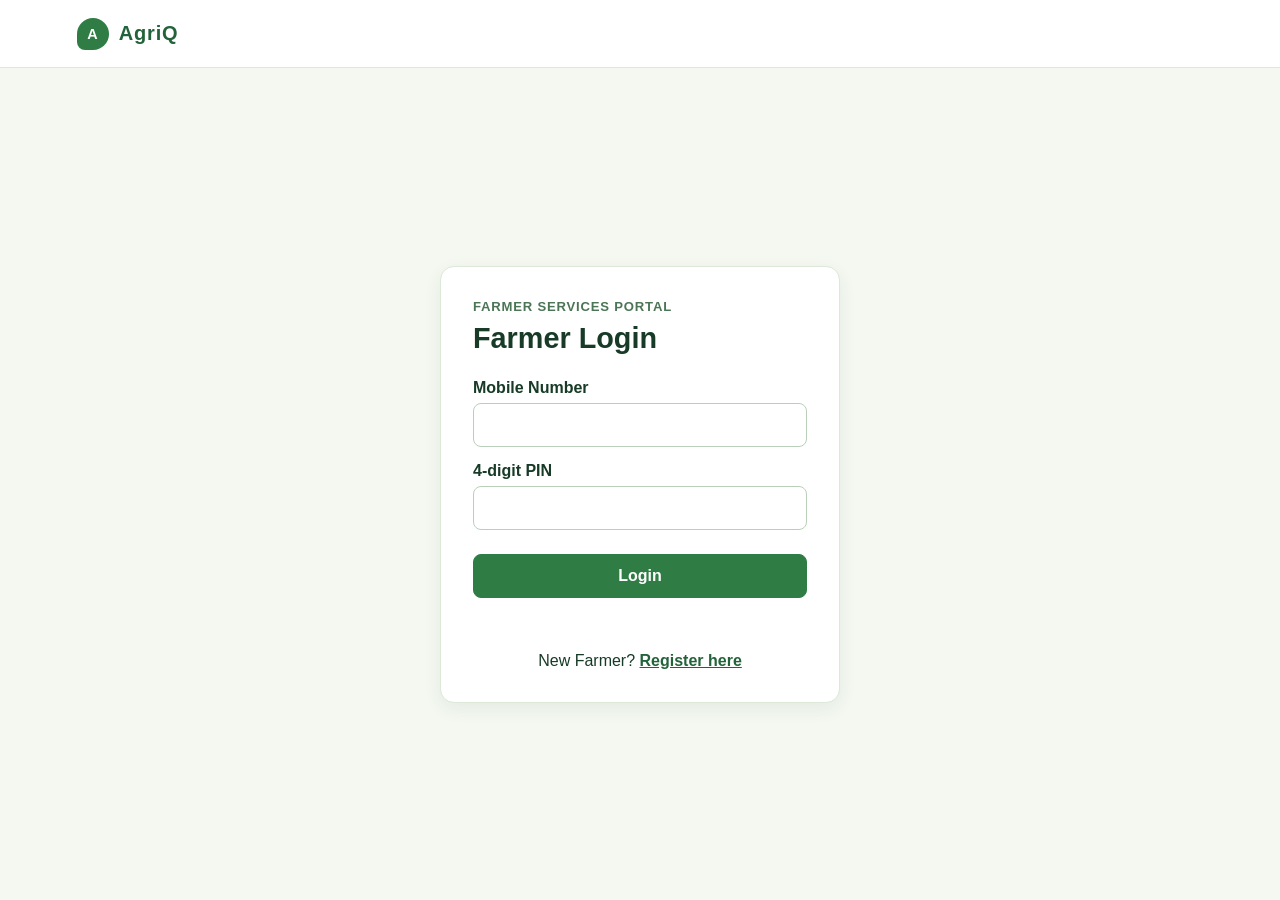
<file: src/main/resources/static/dashboard.html>
<!DOCTYPE html>
<html lang="en">
<head>
  <meta charset="UTF-8">
  <meta name="viewport" content="width=device-width, initial-scale=1.0">
  <title>AgriQ | Dashboard</title>
  <link rel="stylesheet" href="css/dashboard.css">
</head>
<body>
  <header class="site-header">
    <a class="brand" href="dashboard.html" aria-label="AgriQ dashboard">
      <span class="brand-mark" aria-hidden="true">A</span>
      <span>AgriQ</span>
    </a>
    <button id="logout" class="logout-button" type="button">Logout</button>
  </header>

  <main class="dashboard">
    <section class="welcome" aria-labelledby="welcome-heading">
      <p class="eyebrow">Farmer services portal</p>
      <h1 id="welcome-heading">Welcome, <span id="welcomeName">Farmer</span></h1>
      <p>Access AgriQ services and keep your details handy.</p>
    </section>

    <section class="dashboard-grid" aria-label="Farmer dashboard">
      <article class="dashboard-card profile-card">
        <div class="card-icon" aria-hidden="true">&#128100;</div>
        <div>
          <p class="card-label">Farmer profile</p>
          <h2 id="name"></h2>
          <p class="mobile-number"><span aria-hidden="true">&#9742;</span> <span id="mobileNumber"></span></p>
        </div>
      </article>

      <article class="dashboard-card queue-card" aria-labelledby="queue-heading">
        <div>
          <p class="card-label">My Queue</p>
          <h2 id="queue-heading">Current token</h2>
          <p id="queueToken" class="queue-token">No active token</p>
          <p id="queueDetails" class="queue-details">Book a slot to receive your queue token.</p>
        </div>
        <span id="queueStatus" class="queue-status" hidden></span>
      </article>

      <article class="dashboard-card service-card">
        <p class="card-label">Services</p>
        <h2>Manage your farm visits</h2>
        <div class="action-buttons">
          <button id="bookSlot" class="primary-button" type="button">Book Slot</button>
          <button id="myBookings" class="secondary-button" type="button">My Bookings</button>
          <button id="procurement" class="secondary-button" type="button">Procurement</button>
          <button id="paymentStatus" class="secondary-button" type="button">Payment Status</button>
          <button id="adminDashboard" class="secondary-button" type="button">Admin Dashboard</button>
          <button id="myProfile" class="secondary-button" type="button">My Profile</button>
        </div>
        <p id="actionMessage" class="action-message" role="status" aria-live="polite"></p>
      </article>
    </section>
  </main>
  <script>
    let farmer;
    try {
      farmer = JSON.parse(sessionStorage.getItem('farmer'));
    } catch (error) {
      farmer = null;
    }

    if (!farmer || !farmer.name || !farmer.mobileNumber) {
      window.location.replace('index.html');
    } else {
      document.getElementById('welcomeName').textContent = farmer.name;
      document.getElementById('name').textContent = farmer.name;
      document.getElementById('mobileNumber').textContent = farmer.mobileNumber;
    }

    document.getElementById('bookSlot').addEventListener('click', () => {
      window.location.href = 'booking.html';
    });
    document.getElementById('myBookings').addEventListener('click', () => {
      window.location.href = 'booking.html#my-bookings';
    });
    document.getElementById('procurement').addEventListener('click', () => {
      window.location.href = 'procurement.html';
    });
    document.getElementById('paymentStatus').addEventListener('click', () => {
      window.location.href = 'payment.html';
    });
    document.getElementById('adminDashboard').addEventListener('click', () => {
      window.location.href = 'admin.html';
    });

    async function loadCurrentQueue() {
      if (!farmer || !farmer.id) return;
      try {
        const response = await fetch(`/api/bookings/farmer/${farmer.id}`);
        if (!response.ok) throw new Error();
        const bookings = await response.json();
        const currentBooking = bookings.find((booking) => booking.queueStatus && booking.queueStatus !== 'COMPLETED');
        if (!currentBooking) return;
        document.getElementById('queueToken').textContent = `Token #${currentBooking.tokenNumber}`;
        document.getElementById('queueDetails').textContent = `${currentBooking.bookingDate} · ${currentBooking.timeSlot}`;
        const queueStatus = document.getElementById('queueStatus');
        queueStatus.textContent = currentBooking.queueStatus;
        queueStatus.className = `queue-status status-${currentBooking.queueStatus.toLowerCase()}`;
        queueStatus.hidden = false;
      } catch (error) {
        document.getElementById('queueDetails').textContent = 'Queue status is currently unavailable.';
      }
    }

    loadCurrentQueue();
    const actionMessage = document.getElementById('actionMessage');
    document.getElementById('myProfile').addEventListener('click', () => {
      actionMessage.textContent = 'Your profile details are shown above.';
    });
    document.getElementById('logout').addEventListener('click', () => { sessionStorage.clear(); window.location.href = 'index.html'; });
  </script>
</body>
</html>
</file>
<file: target/classes/static/css/auth.css>
:root { font-family: Arial, sans-serif; color: #173b27; background: #f4f8f1; }
* { box-sizing: border-box; }
body { min-height: 100vh; margin: 0; display: grid; grid-template-rows: 68px 1fr; }
.site-header { padding: 0 6vw; display: flex; align-items: center; background: #fff; border-bottom: 1px solid #dce8d8; }
.brand { display: inline-flex; align-items: center; gap: 10px; color: #23633a; font-size: 1.25rem; font-weight: 700; letter-spacing: .04em; text-decoration: none; }
.brand-mark { width: 32px; height: 32px; display: grid; place-items: center; border-radius: 50% 50% 50% 8px; background: #2f7d45; color: #fff; font-size: .9rem; }
.auth-card { width: min(400px, calc(100% - 40px)); align-self: center; justify-self: center; padding: 32px; background: #fff; border: 1px solid #dce8d8; border-radius: 14px; box-shadow: 0 6px 18px rgb(23 59 39 / 7%); }
.eyebrow { margin: 0 0 8px; color: #4b7555; font-size: .82rem; font-weight: 700; letter-spacing: .06em; text-transform: uppercase; }
h1 { margin: 0 0 24px; font-size: 1.8rem; }
label { display: block; margin: 15px 0 6px; font-weight: 700; }
input { width: 100%; padding: 12px; border: 1px solid #b9cfba; border-radius: 8px; color: #173b27; font-size: 1rem; }
input:focus { outline: 3px solid #d6ead0; border-color: #2f7d45; }
button { width: 100%; margin-top: 24px; padding: 12px; border: 1px solid #2f7d45; border-radius: 8px; background: #2f7d45; color: #fff; font-size: 1rem; font-weight: 700; cursor: pointer; }
button:hover { background: #23633a; }
.message { min-height: 20px; margin: 14px 0 0; color: #b42318; }
.message.success { color: #23633a; }
.link { margin: 20px 0 0; text-align: center; }
.link a { color: #23633a; font-weight: 700; }
@media (max-width: 500px) { body { grid-template-rows: 62px 1fr; } .site-header { padding: 0 20px; } .auth-card { width: min(100% - 32px, 400px); padding: 24px; } }
</file>
<file: src/main/resources/static/css/auth.css>
:root { font-family: Arial, sans-serif; color: #173b27; background: #f4f8f1; }
* { box-sizing: border-box; }
body { min-height: 100vh; margin: 0; display: grid; grid-template-rows: 68px 1fr; }
.site-header { padding: 0 6vw; display: flex; align-items: center; background: #fff; border-bottom: 1px solid #dce8d8; }
.brand { display: inline-flex; align-items: center; gap: 10px; color: #23633a; font-size: 1.25rem; font-weight: 700; letter-spacing: .04em; text-decoration: none; }
.brand-mark { width: 32px; height: 32px; display: grid; place-items: center; border-radius: 50% 50% 50% 8px; background: #2f7d45; color: #fff; font-size: .9rem; }
.auth-card { width: min(400px, calc(100% - 40px)); align-self: center; justify-self: center; padding: 32px; background: #fff; border: 1px solid #dce8d8; border-radius: 14px; box-shadow: 0 6px 18px rgb(23 59 39 / 7%); }
.eyebrow { margin: 0 0 8px; color: #4b7555; font-size: .82rem; font-weight: 700; letter-spacing: .06em; text-transform: uppercase; }
h1 { margin: 0 0 24px; font-size: 1.8rem; }
label { display: block; margin: 15px 0 6px; font-weight: 700; }
input { width: 100%; padding: 12px; border: 1px solid #b9cfba; border-radius: 8px; color: #173b27; font-size: 1rem; }
input:focus { outline: 3px solid #d6ead0; border-color: #2f7d45; }
button { width: 100%; margin-top: 24px; padding: 12px; border: 1px solid #2f7d45; border-radius: 8px; background: #2f7d45; color: #fff; font-size: 1rem; font-weight: 700; cursor: pointer; }
button:hover { background: #23633a; }
.message { min-height: 20px; margin: 14px 0 0; color: #b42318; }
.message.success { color: #23633a; }
.link { margin: 20px 0 0; text-align: center; }
.link a { color: #23633a; font-weight: 700; }
@media (max-width: 500px) { body { grid-template-rows: 62px 1fr; } .site-header { padding: 0 20px; } .auth-card { width: min(100% - 32px, 400px); padding: 24px; } }
</file>
<file: target/classes/static/css/payment.css>
:root { font-family: Arial, sans-serif; color: #173b27; background: #f4f8f1; }
* { box-sizing: border-box; }
body { margin: 0; min-height: 100vh; }
button, input, select { font: inherit; }
.site-header { min-height: 68px; padding: 0 6vw; display: flex; align-items: center; justify-content: space-between; background: #fff; border-bottom: 1px solid #dce8d8; }
.brand { display: inline-flex; align-items: center; gap: 10px; color: #23633a; font-size: 1.25rem; font-weight: 700; letter-spacing: .04em; text-decoration: none; }
.brand-mark { width: 32px; height: 32px; display: grid; place-items: center; border-radius: 50% 50% 50% 8px; background: #2f7d45; color: #fff; font-size: .9rem; }
.dashboard-link { color: #23633a; font-weight: 700; text-decoration: none; }
.dashboard-link:hover, .text-button:hover { text-decoration: underline; }
.payment-page { width: min(1160px, calc(100% - 40px)); margin: 0 auto; padding: 50px 0; }
.page-heading { margin-bottom: 28px; }
.eyebrow { margin: 0 0 8px; color: #4b7555; font-size: .82rem; font-weight: 700; letter-spacing: .06em; text-transform: uppercase; }
h1, h2 { margin-top: 0; }
.page-heading h1 { margin-bottom: 8px; font-size: clamp(1.75rem, 4vw, 2.35rem); }
.page-heading > p:last-child { margin: 0; color: #57705c; }
.payment-layout { display: grid; grid-template-columns: minmax(310px, .8fr) minmax(0, 1.4fr); gap: 22px; align-items: start; }
.card { padding: 28px; background: #fff; border: 1px solid #dce8d8; border-radius: 14px; box-shadow: 0 6px 18px rgb(23 59 39 / 7%); }
.card h2 { margin-bottom: 0; font-size: 1.3rem; }
.form-title-row, .section-title { display: flex; align-items: flex-start; justify-content: space-between; gap: 12px; }
label { display: block; margin: 18px 0 7px; font-weight: 700; }
.form-row { display: grid; grid-template-columns: 1fr 1fr; gap: 12px; }
.form-row label { margin-top: 18px; }
input, select { width: 100%; padding: 11px; border: 1px solid #b9cfba; border-radius: 8px; color: #173b27; background: #fff; }
input:focus, select:focus { outline: 3px solid #d6ead0; border-color: #2f7d45; }
.location-card { margin-top: 18px; padding: 13px; border-left: 4px solid #6da84f; border-radius: 5px; background: #eff7eb; }
.location-card strong { display: block; margin-top: 3px; font-size: 1.15rem; }
.location-label { color: #4b7555; font-size: .8rem; font-weight: 700; text-transform: uppercase; }
.primary-button { width: 100%; margin-top: 26px; padding: 12px 14px; border: 1px solid #2f7d45; border-radius: 8px; background: #2f7d45; color: #fff; font-weight: 700; cursor: pointer; }
.primary-button:hover { background: #23633a; }
.text-button, .edit-button { border: 0; background: none; color: #23633a; font-weight: 700; cursor: pointer; }
.text-button { padding: 4px 0; }
.form-message { min-height: 20px; margin: 14px 0 0; color: #23633a; font-weight: 600; }
.table-scroll { margin-top: 20px; overflow-x: auto; }
table { width: 100%; min-width: 610px; border-collapse: collapse; text-align: left; }
th, td { padding: 13px 10px; border-top: 1px solid #dce8d8; white-space: nowrap; }
th { color: #4b7555; font-size: .78rem; letter-spacing: .04em; text-transform: uppercase; }
.status { display: inline-block; padding: 5px 9px; border-radius: 999px; font-size: .76rem; font-weight: 700; }
.status-pending { background: #fff1cf; color: #855900; }
.status-processing { background: #ddecff; color: #155b9c; }
.status-paid { background: #e5f3e1; color: #23633a; }
.empty-state { padding: 20px 10px; color: #57705c; text-align: center; }
.error-state { color: #b42318; }
@media (max-width: 820px) { .payment-layout { grid-template-columns: 1fr; } }
@media (max-width: 700px) { .site-header { padding: 0 20px; } .payment-page { width: min(100% - 32px, 620px); padding: 36px 0; } }
@media (max-width: 430px) { .site-header { min-height: 62px; } .card { padding: 22px; } .dashboard-link { font-size: .9rem; } .form-row { grid-template-columns: 1fr; gap: 0; } }
</file>
<file: target/classes/static/css/admin.css>
.admin-page { width: min(1280px, calc(100% - 40px)); margin: 0 auto; padding: 50px 0; }
.stats-grid { display:grid; grid-template-columns:repeat(4, minmax(0, 1fr)); gap:16px; margin:0 0 24px; }
.stats-grid article { padding:21px; border:1px solid #dce8d8; border-radius:14px; background:#fff; box-shadow:0 6px 18px rgb(23 59 39 / 6%); }
.stats-grid span { display:block; color:#57705c; font-size:.86rem; font-weight:700; }.stats-grid strong { display:block; margin-top:8px; color:#176b3a; font-size:2rem; }
.admin-grid { display: grid; grid-template-columns: repeat(2, minmax(0, 1fr)); gap: 22px; align-items: start; }
.admin-card { min-width: 0; }
.admin-card .table-scroll { margin-top: 18px; }
.status-controls { display: flex; align-items: center; gap: 7px; min-width: 175px; }
.status-controls select { width: auto; min-width: 105px; padding: 7px; font-size: .78rem; }
.edit-button { padding: 6px 2px; white-space: nowrap; }
@media (max-width: 960px) { .admin-grid { grid-template-columns: 1fr; } }
@media (max-width: 760px) { .stats-grid { grid-template-columns:repeat(2, 1fr); } }
@media (max-width: 700px) { .admin-page { width: min(100% - 32px, 640px); padding: 36px 0; } }
</file>
<file: target/classes/static/css/navigation.css>
:root { --green: #176b3a; --green-dark: #0d4d29; --leaf: #eaf5e8; --ink: #183326; --muted: #647568; --line: #dce9dc; --surface: #fff; }
* { box-sizing: border-box; }
body { color: var(--ink); background: #f5f8f2; font-family: Inter, ui-sans-serif, system-ui, -apple-system, "Segoe UI", sans-serif; }
.site-header { min-height: 72px; padding: 0 clamp(20px, 5vw, 72px); display:flex; align-items:center; gap:24px; background:rgba(255,255,255,.94); border-bottom:1px solid var(--line); }
.brand { display:inline-flex; align-items:center; gap:10px; color:var(--green-dark); font-weight:800; font-size:1.22rem; letter-spacing:-.02em; text-decoration:none; white-space:nowrap; }
.brand-mark { width:34px; height:34px; display:grid; place-items:center; border-radius:11px 11px 11px 3px; background:var(--green); color:white; }
.primary-nav { display:flex; align-items:center; gap:3px; margin-left:auto; }
.primary-nav a, .nav-logout { padding:9px 11px; border:0; border-radius:8px; background:transparent; color:#3d5645; font:inherit; font-size:.91rem; font-weight:650; text-decoration:none; white-space:nowrap; cursor:pointer; }
.theme-toggle { padding:9px 11px; border:1px solid var(--line); border-radius:8px; background:transparent; color:inherit; font:inherit; font-size:.84rem; cursor:pointer; }
.primary-nav a:hover, .primary-nav a[aria-current="page"], .nav-logout:hover { color:var(--green-dark); background:var(--leaf); }
.nav-toggle { display:none; margin-left:auto; padding:8px 10px; border:1px solid var(--line); border-radius:8px; background:white; color:var(--green-dark); font:inherit; font-weight:700; }
.admin-shell { display:grid; grid-template-columns:235px minmax(0,1fr); min-height:100vh; }
.admin-sidebar { padding:27px 16px; background:#103e26; color:white; }
.admin-sidebar .brand { color:white; margin:0 12px 34px; }.admin-sidebar .brand-mark { background:#75b94c; }
.admin-nav { display:grid; gap:5px; }.admin-nav a, .admin-nav button { padding:12px; border:0; border-radius:8px; background:transparent; color:#d6e7d9; font:inherit; font-size:.94rem; text-align:left; text-decoration:none; cursor:pointer; }.admin-nav a:hover,.admin-nav a[aria-current="page"],.admin-nav button:hover { color:white; background:#246440; }
.admin-content { min-width:0; }.admin-topbar { min-height:72px; padding:0 clamp(22px,4vw,52px); display:flex; align-items:center; justify-content:flex-end; border-bottom:1px solid var(--line); background:white; color:var(--muted); font-size:.9rem; }
@media(max-width:960px) { .primary-nav { display:none; position:absolute; z-index:3; top:72px; left:0; right:0; padding:12px 20px 18px; flex-wrap:wrap; background:white; border-bottom:1px solid var(--line); }.primary-nav.is-open { display:flex; }.nav-toggle { display:block; }.admin-shell { grid-template-columns:1fr; }.admin-sidebar { padding:14px 20px; }.admin-sidebar .brand { margin:0 0 14px; }.admin-nav { grid-template-columns:repeat(3,1fr); }.admin-nav a,.admin-nav button { text-align:center; padding:9px 5px; }.admin-topbar { display:none; } }
@media(max-width:550px) { .admin-nav { grid-template-columns:repeat(2,1fr); } }
[data-theme="dark"] { --green:#66bd7a; --green-dark:#b4e7ba; --leaf:#213c2a; --ink:#e8f2e8; --muted:#b3c3b5; --line:#385341; --surface:#17251b; color-scheme:dark; }
[data-theme="dark"] body { background:#000; color:var(--ink); } [data-theme="dark"] .site-header,[data-theme="dark"] .admin-topbar,[data-theme="dark"] .dashboard-card,[data-theme="dark"] .card,[data-theme="dark"] .stats-grid article { background:#0b0b0b; border-color:var(--line); color:var(--ink); } [data-theme="dark"] input,[data-theme="dark"] select { background:#000; color:var(--ink); border-color:var(--line); } [data-theme="dark"] .secondary-button,[data-theme="dark"] .nav-logout { background:transparent; color:var(--green-dark); border-color:var(--line); } [data-theme="dark"] .page-heading > p:last-child,[data-theme="dark"] .queue-details,[data-theme="dark"] .mobile-number { color:var(--muted); } [data-theme="dark"] .msp-details div,[data-theme="dark"] .location-card { background:#111; } [data-theme="dark"] th,[data-theme="dark"] td { border-color:var(--line); } [data-theme="dark"] .status-pending,[data-theme="dark"] .status-waiting { background:#4a3500; color:#ffe099; } [data-theme="dark"] .status-paid,[data-theme="dark"] .status-completed { background:#123d21; color:#b9f7c7; } [data-theme="dark"] .status-processing,[data-theme="dark"] .status-serving { background:#073f63; color:#b6e4ff; }
</file>
<file: target/classes/static/css/dashboard.css>
:root {
  font-family: Arial, sans-serif;
  color: #173b27;
  background: #f4f8f1;
}

* { box-sizing: border-box; }

body { margin: 0; min-height: 100vh; }

button { font: inherit; }

.site-header {
  min-height: 68px;
  padding: 0 6vw;
  display: flex;
  align-items: center;
  justify-content: space-between;
  background: #fff;
  border-bottom: 1px solid #dce8d8;
}

.brand {
  display: inline-flex;
  align-items: center;
  gap: 10px;
  color: #23633a;
  font-size: 1.25rem;
  font-weight: 700;
  letter-spacing: .04em;
  text-decoration: none;
}

.brand-mark {
  width: 32px;
  height: 32px;
  display: grid;
  place-items: center;
  border-radius: 50% 50% 50% 8px;
  background: #2f7d45;
  color: #fff;
  font-size: .9rem;
}

.dashboard { width: min(1000px, calc(100% - 40px)); margin: 0 auto; padding: 56px 0; }

.welcome { margin-bottom: 28px; }
.eyebrow, .card-label { margin: 0 0 8px; color: #4b7555; font-size: .82rem; font-weight: 700; letter-spacing: .06em; text-transform: uppercase; }
.welcome h1 { margin: 0 0 8px; font-size: clamp(1.75rem, 4vw, 2.35rem); }
.welcome > p:last-child { margin: 0; color: #57705c; }

.dashboard-grid { display: grid; grid-template-columns: minmax(0, .9fr) minmax(0, 1.1fr); gap: 22px; }
.dashboard-card { padding: 28px; background: #fff; border: 1px solid #dce8d8; border-radius: 14px; box-shadow: 0 6px 18px rgb(23 59 39 / 7%); }
.profile-card { display: flex; align-items: flex-start; gap: 16px; }
.queue-card { display: flex; align-items: flex-start; justify-content: space-between; gap: 16px; }
.card-icon { width: 46px; height: 46px; display: grid; flex: 0 0 auto; place-items: center; border-radius: 12px; background: #e5f1e1; font-size: 1.4rem; }
.dashboard-card h2 { margin: 0; font-size: 1.3rem; }
.mobile-number { margin: 13px 0 0; color: #57705c; }
.queue-token { margin: 12px 0 4px; color: #23633a; font-size: 1.45rem; font-weight: 700; }
.queue-details { margin: 0; color: #57705c; font-size: .93rem; }
.queue-status { flex: 0 0 auto; padding: 5px 9px; border-radius: 999px; font-size: .74rem; font-weight: 700; }
.status-waiting { background: #fff1cf; color: #855900; }
.status-serving { background: #ddecff; color: #155b9c; }
.status-completed { background: #e5f3e1; color: #23633a; }
.service-card h2 { margin-bottom: 22px; }
.action-buttons { display: grid; grid-template-columns: repeat(3, 1fr); gap: 10px; }
.action-buttons a { display: block; text-align: center; text-decoration: none; }
.msp-card { grid-column: 1 / -1; }.msp-details { display:grid; grid-template-columns:repeat(3,1fr); gap:14px; margin:20px 0; }.msp-details div { padding:13px; border-radius:10px; background:#eff7eb; }.msp-details dt { color:#4b7555; font-size:.76rem; font-weight:700; text-transform:uppercase; }.msp-details dd { margin:6px 0 0; font-size:1.05rem; font-weight:700; }

.primary-button, .secondary-button, .logout-button { padding: 11px 14px; border-radius: 8px; font-weight: 700; cursor: pointer; }
.primary-button { border: 1px solid #2f7d45; background: #2f7d45; color: #fff; }
.primary-button:hover { background: #23633a; }
.secondary-button { border: 1px solid #b9cfba; background: #fff; color: #23633a; }
.secondary-button:hover { background: #f0f7ed; }
.logout-button { border: 1px solid #b9cfba; background: #fff; color: #36553d; }
.logout-button:hover { background: #f3f7f1; }
.action-message { min-height: 20px; margin: 16px 0 0; color: #23633a; font-weight: 600; }

@media (max-width: 700px) {
  .site-header { padding: 0 20px; }
  .dashboard { width: min(100% - 32px, 500px); padding: 36px 0; }
  .dashboard-grid { grid-template-columns: 1fr; }
  .msp-details { grid-template-columns:1fr; }
}

@media (max-width: 430px) {
  .site-header { min-height: 62px; }
  .dashboard-card { padding: 22px; }
  .action-buttons { grid-template-columns: 1fr; }
}
</file>
<file: src/main/resources/static/css/booking.css>
:root { font-family: Arial, sans-serif; color: #173b27; background: #f4f8f1; }
* { box-sizing: border-box; }
body { margin: 0; min-height: 100vh; }
button, input, select { font: inherit; }
.site-header { min-height: 68px; padding: 0 6vw; display: flex; align-items: center; justify-content: space-between; background: #fff; border-bottom: 1px solid #dce8d8; }
.brand { display: inline-flex; align-items: center; gap: 10px; color: #23633a; font-size: 1.25rem; font-weight: 700; letter-spacing: .04em; text-decoration: none; }
.brand-mark { width: 32px; height: 32px; display: grid; place-items: center; border-radius: 50% 50% 50% 8px; background: #2f7d45; color: #fff; font-size: .9rem; }
.dashboard-link { color: #23633a; font-weight: 700; text-decoration: none; }
.dashboard-link:hover { text-decoration: underline; }
.booking-page { width: min(1000px, calc(100% - 40px)); margin: 0 auto; padding: 50px 0; }
.page-heading { margin-bottom: 28px; }
.eyebrow { margin: 0 0 8px; color: #4b7555; font-size: .82rem; font-weight: 700; letter-spacing: .06em; text-transform: uppercase; }
h1, h2 { margin-top: 0; }
.page-heading h1 { margin-bottom: 8px; font-size: clamp(1.75rem, 4vw, 2.35rem); }
.page-heading > p:last-child { margin: 0; color: #57705c; }
.booking-grid { display: grid; grid-template-columns: minmax(0, 1fr) minmax(0, 1fr); gap: 22px; align-items: start; }
.card { padding: 28px; background: #fff; border: 1px solid #dce8d8; border-radius: 14px; box-shadow: 0 6px 18px rgb(23 59 39 / 7%); }
.card h2 { font-size: 1.3rem; }
label { display: block; margin: 20px 0 7px; font-weight: 700; }
select, input { width: 100%; padding: 12px; border: 1px solid #b9cfba; border-radius: 8px; color: #173b27; background: #fff; }
select:focus, input:focus { outline: 3px solid #d6ead0; border-color: #2f7d45; }
.location-card { margin-top: 12px; padding: 13px; border-left: 4px solid #6da84f; border-radius: 5px; background: #eff7eb; }
.location-card strong { display: block; margin-top: 3px; }
.location-label { color: #4b7555; font-size: .8rem; font-weight: 700; text-transform: uppercase; }
.primary-button { width: 100%; margin-top: 26px; padding: 12px 14px; border: 1px solid #2f7d45; border-radius: 8px; background: #2f7d45; color: #fff; font-weight: 700; cursor: pointer; }
.primary-button:hover { background: #23633a; }
.form-message { min-height: 20px; margin: 14px 0 0; color: #b42318; font-weight: 600; }
.success-message { margin-top: 14px; padding: 14px; border-radius: 8px; background: #e5f3e1; color: #23633a; }
.success-message strong, .success-message span { display: block; }
.success-message span { margin-top: 4px; }
.section-title { display: flex; align-items: flex-start; justify-content: space-between; gap: 12px; }
.section-title h2 { margin-bottom: 0; }
.text-button { padding: 4px 0; border: 0; background: none; color: #23633a; font-weight: 700; cursor: pointer; }
.text-button:hover { text-decoration: underline; }
.bookings-list { margin-top: 20px; }
.booking-item { position: relative; padding: 15px 78px 15px 0; border-top: 1px solid #dce8d8; }
.booking-item p { margin: 6px 0 0; color: #57705c; font-size: .93rem; }
.status { position: absolute; top: 15px; right: 0; padding: 4px 8px; border-radius: 999px; background: #e5f3e1; color: #23633a; font-size: .72rem; font-weight: 700; }
.status-waiting { background: #fff1cf; color: #855900; }
.status-serving { background: #ddecff; color: #155b9c; }
.status-completed { background: #e5f3e1; color: #23633a; }
.empty-state { margin: 0; padding: 18px 0; color: #57705c; }
.error-state { color: #b42318; }
@media (max-width: 700px) { .site-header { padding: 0 20px; } .booking-page { width: min(100% - 32px, 520px); padding: 36px 0; } .booking-grid { grid-template-columns: 1fr; } }
@media (max-width: 430px) { .site-header { min-height: 62px; } .card { padding: 22px; } .dashboard-link { font-size: .9rem; } }
</file>
<file: src/main/resources/static/css/dashboard.css>
:root {
  font-family: Arial, sans-serif;
  color: #173b27;
  background: #f4f8f1;
}

* { box-sizing: border-box; }

body { margin: 0; min-height: 100vh; }

button { font: inherit; }

.site-header {
  min-height: 68px;
  padding: 0 6vw;
  display: flex;
  align-items: center;
  justify-content: space-between;
  background: #fff;
  border-bottom: 1px solid #dce8d8;
}

.brand {
  display: inline-flex;
  align-items: center;
  gap: 10px;
  color: #23633a;
  font-size: 1.25rem;
  font-weight: 700;
  letter-spacing: .04em;
  text-decoration: none;
}

.brand-mark {
  width: 32px;
  height: 32px;
  display: grid;
  place-items: center;
  border-radius: 50% 50% 50% 8px;
  background: #2f7d45;
  color: #fff;
  font-size: .9rem;
}

.dashboard { width: min(1000px, calc(100% - 40px)); margin: 0 auto; padding: 56px 0; }

.welcome { margin-bottom: 28px; }
.eyebrow, .card-label { margin: 0 0 8px; color: #4b7555; font-size: .82rem; font-weight: 700; letter-spacing: .06em; text-transform: uppercase; }
.welcome h1 { margin: 0 0 8px; font-size: clamp(1.75rem, 4vw, 2.35rem); }
.welcome > p:last-child { margin: 0; color: #57705c; }

.dashboard-grid { display: grid; grid-template-columns: minmax(0, .9fr) minmax(0, 1.1fr); gap: 22px; }
.dashboard-card { padding: 28px; background: #fff; border: 1px solid #dce8d8; border-radius: 14px; box-shadow: 0 6px 18px rgb(23 59 39 / 7%); }
.profile-card { display: flex; align-items: flex-start; gap: 16px; }
.queue-card { display: flex; align-items: flex-start; justify-content: space-between; gap: 16px; }
.card-icon { width: 46px; height: 46px; display: grid; flex: 0 0 auto; place-items: center; border-radius: 12px; background: #e5f1e1; font-size: 1.4rem; }
.dashboard-card h2 { margin: 0; font-size: 1.3rem; }
.mobile-number { margin: 13px 0 0; color: #57705c; }
.queue-token { margin: 12px 0 4px; color: #23633a; font-size: 1.45rem; font-weight: 700; }
.queue-details { margin: 0; color: #57705c; font-size: .93rem; }
.queue-status { flex: 0 0 auto; padding: 5px 9px; border-radius: 999px; font-size: .74rem; font-weight: 700; }
.status-waiting { background: #fff1cf; color: #855900; }
.status-serving { background: #ddecff; color: #155b9c; }
.status-completed { background: #e5f3e1; color: #23633a; }
.service-card h2 { margin-bottom: 22px; }
.action-buttons { display: grid; grid-template-columns: repeat(3, 1fr); gap: 10px; }

.primary-button, .secondary-button, .logout-button { padding: 11px 14px; border-radius: 8px; font-weight: 700; cursor: pointer; }
.primary-button { border: 1px solid #2f7d45; background: #2f7d45; color: #fff; }
.primary-button:hover { background: #23633a; }
.secondary-button { border: 1px solid #b9cfba; background: #fff; color: #23633a; }
.secondary-button:hover { background: #f0f7ed; }
.logout-button { border: 1px solid #b9cfba; background: #fff; color: #36553d; }
.logout-button:hover { background: #f3f7f1; }
.action-message { min-height: 20px; margin: 16px 0 0; color: #23633a; font-weight: 600; }

@media (max-width: 700px) {
  .site-header { padding: 0 20px; }
  .dashboard { width: min(100% - 32px, 500px); padding: 36px 0; }
  .dashboard-grid { grid-template-columns: 1fr; }
}

@media (max-width: 430px) {
  .site-header { min-height: 62px; }
  .dashboard-card { padding: 22px; }
  .action-buttons { grid-template-columns: 1fr; }
}
</file>
